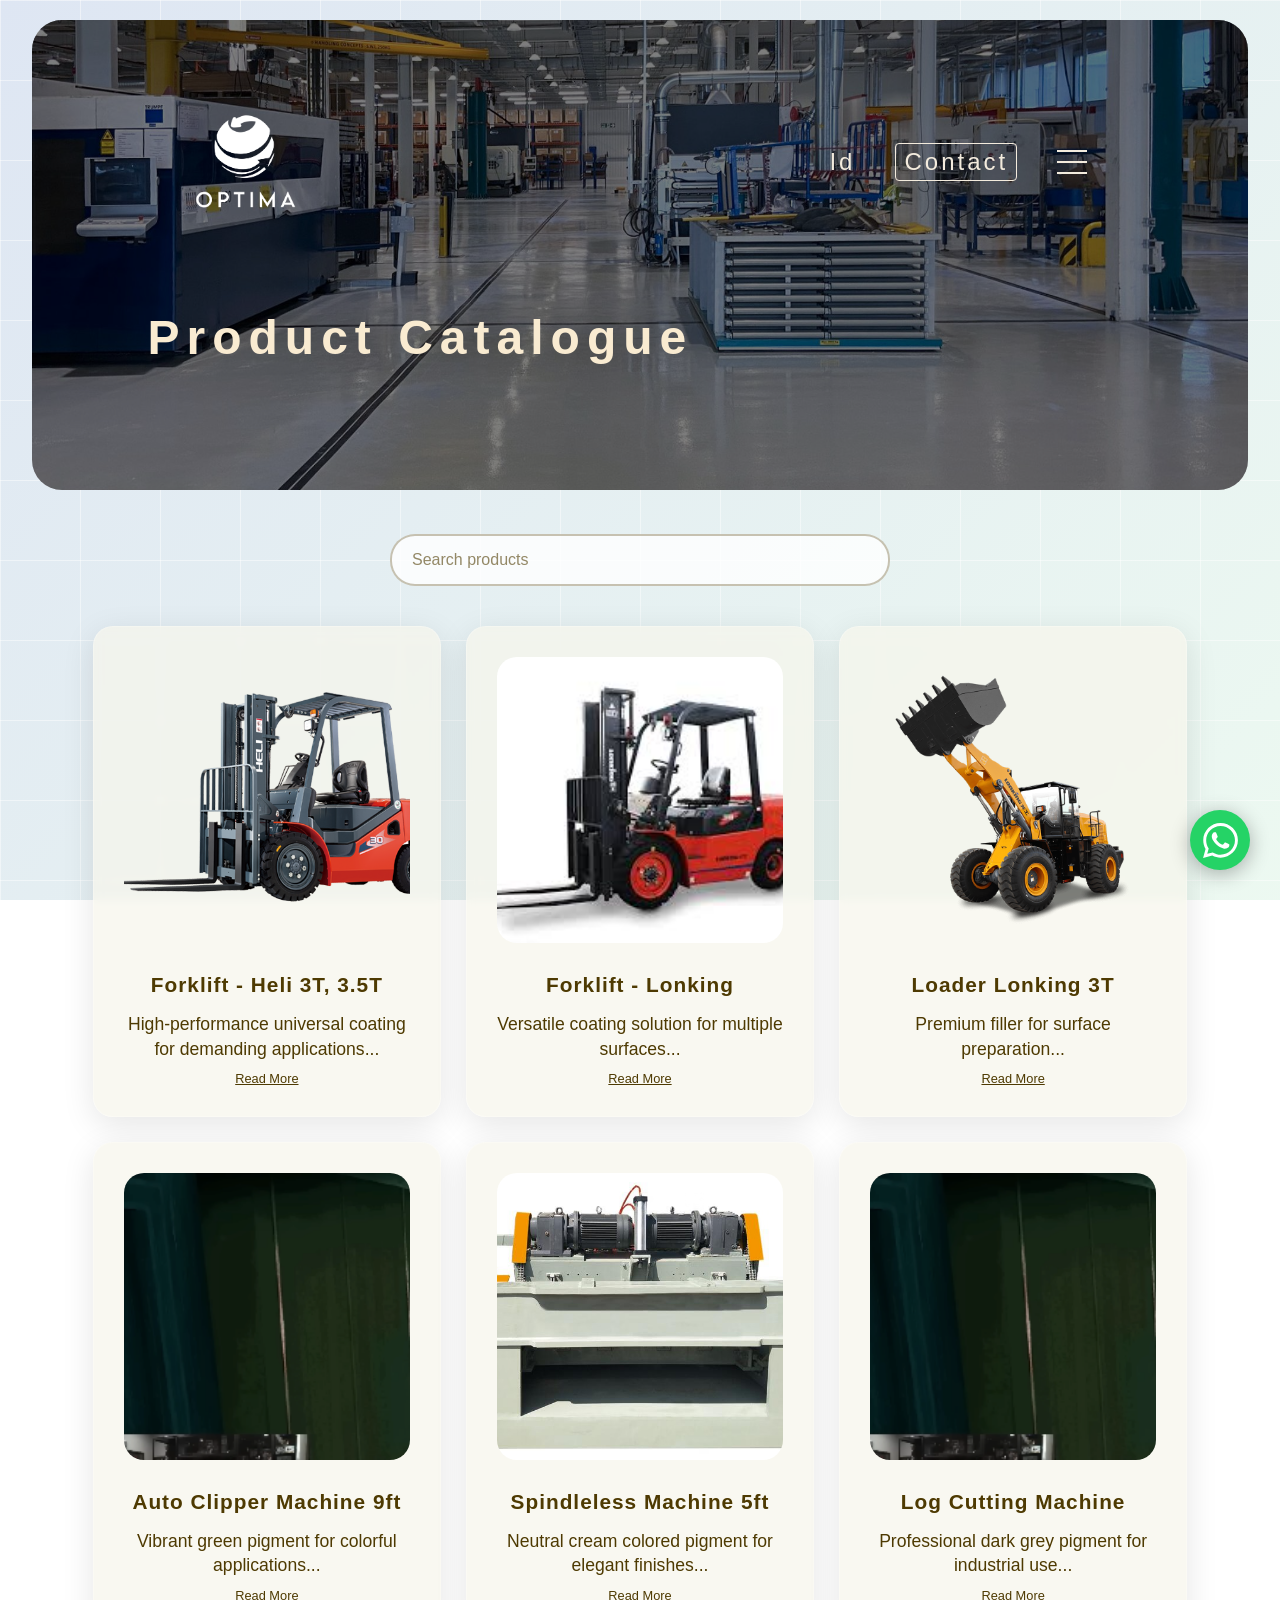
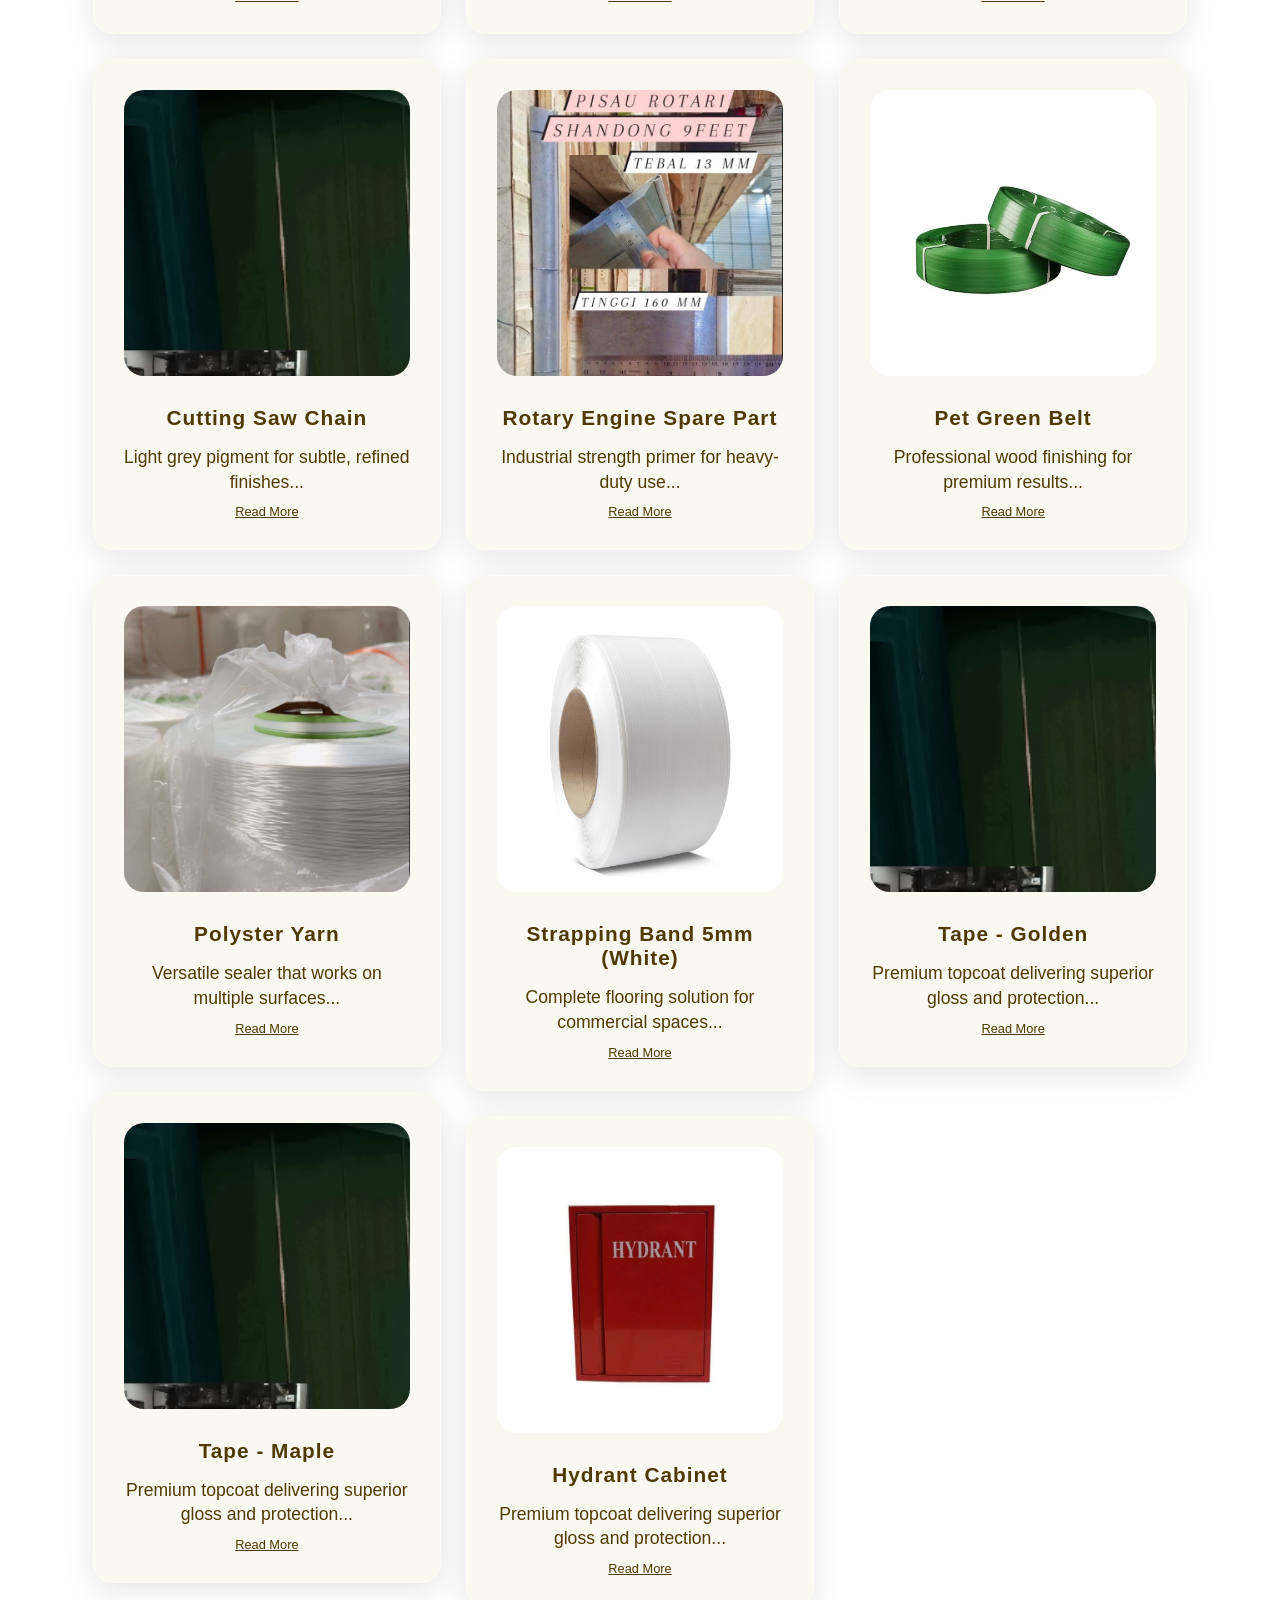
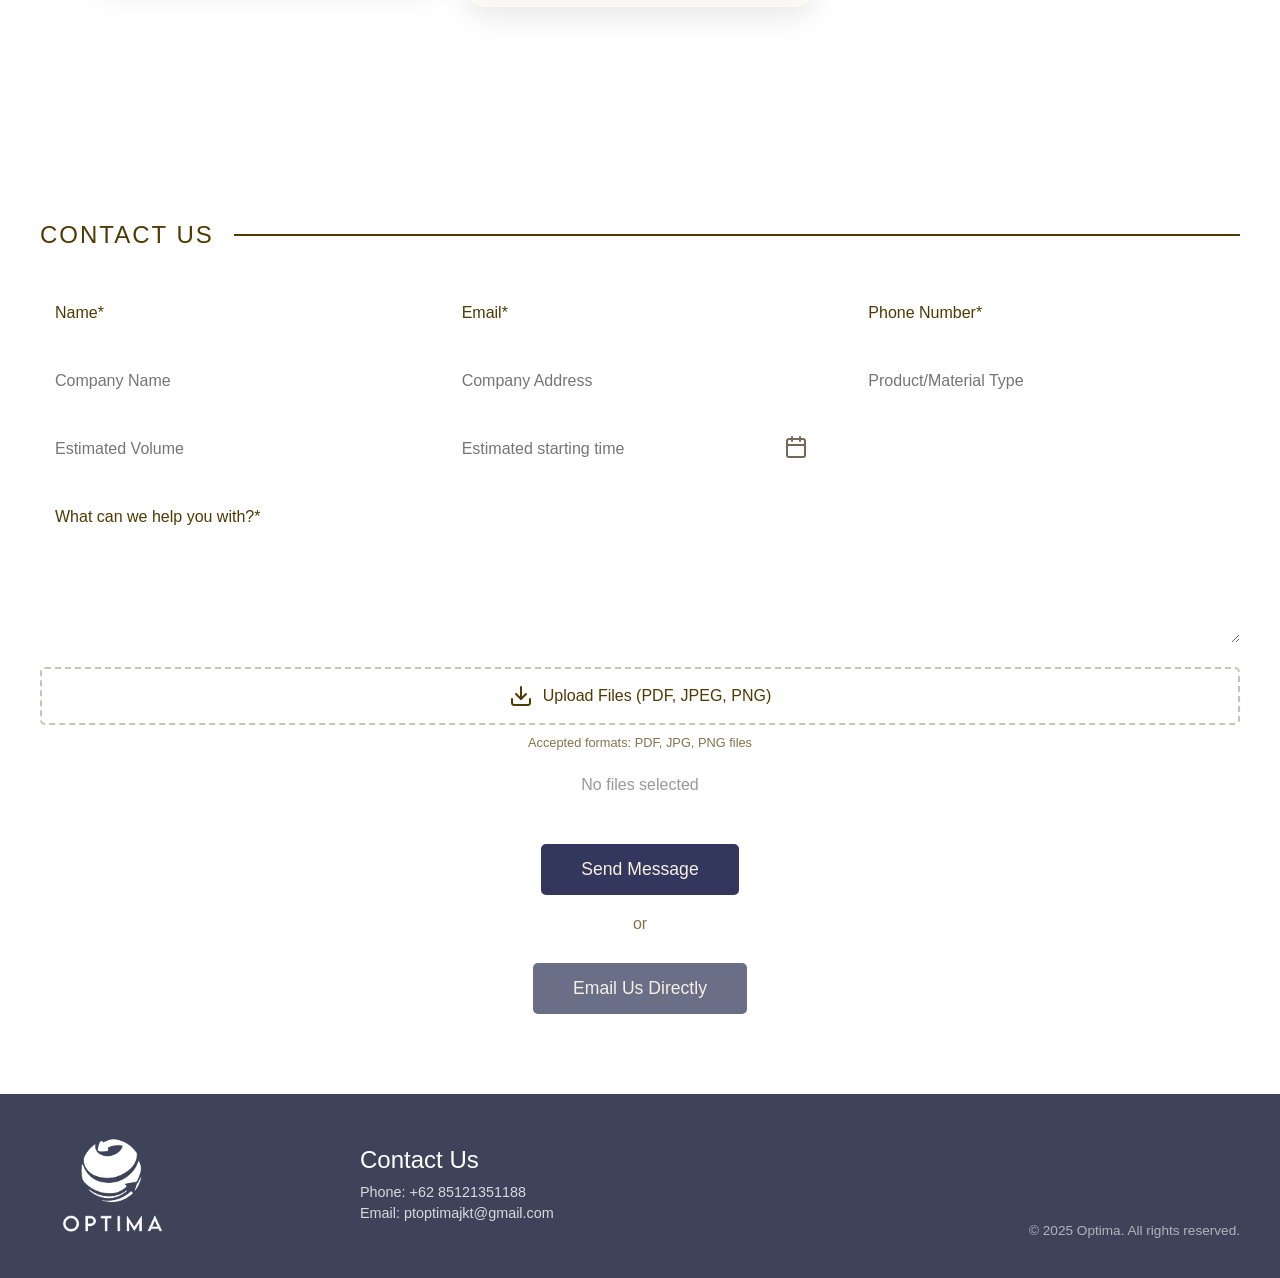
<file: products.html>
<!DOCTYPE html>
<html>
<head>
    <meta charset="UTF-8">
    <meta name="viewport" content="width=device-width, initial-scale=1.0">
    <title>Catalogue - Optima</title>
    <link rel="icon" type="image/png" href="./assets/images/optima-logo-noname.PNG">
    <link rel="stylesheet" href="./assets/css/styles.css">
    <link rel="stylesheet" href="./assets/css/calendar.css">
    <link rel="stylesheet" href="./assets/css/vebro-styles.css">
    <link rel="stylesheet" href="./assets/css/products-styles.css">
    <script src="./assets/js/menu.js"></script>
    <script src="./assets/js/form-validation.js"></script>
    <script src="./assets/js/carousel.js"></script>
    <script src="./assets/js/optimized-scroll.js"></script>
</head>
<body>
    <div class="floating-navbar">
        <div class="logo">
            <a href="/">
                <img src="./assets/images/optima-logo-nodesc.PNG" alt="Optima Logo">
            </a>
        </div>
        <nav class="nav-format">
            <a href="#" class="lang-switch">Id</a>
            <a href="#contact">Contact</a>
            <button class="menu-toggle floating-menu-toggle" aria-label="Menu">
                <span class="menu-line"></span>
                <span class="menu-line"></span>
                <span class="menu-line"></span>
            </button>
        </nav>
        <div class="floating-menu-overlay">
            <div class="menu-content">
                <div class="menu-items">
                    <a href="./#what-we-do">About Us</a>
                    <div class="menu-group">
                        <a href="./#our-imports" class="menu-group-header">Products</a>
                        <a href="products.html" target="_blank">Catalogue</a>
                    </div>
                    <a href="/#our-locations">Locations</a>
                </div>
            </div>
        </div>
    </div>
    <section class="hero vebro-hero">
        <div class="carousel-container">
            <div class="carousel-slide"></div>
            <div class="carousel-slide"></div>
            <div class="carousel-slide"></div>
        </div>
        <header>
            <div class="logo">
                <a href="./">
                    <img src="./assets/images/optima-logo-nodesc.PNG" alt="Optima Logo">
                </a>
            </div>
            <nav class="nav-format">
                <a href="#" class="lang-switch">Id</a>
                <a href="#contact">Contact</a>
                <button class="menu-toggle" aria-label="Menu">
                    <span class="menu-line"></span>
                    <span class="menu-line"></span>
                    <span class="menu-line"></span>
                </button>
            </nav>
        </header>
        <div class="menu-overlay">
            <div class="menu-content">
                <div class="menu-items">
                    <a href="./#what-we-do">About Us</a>
                    <div class="menu-group">
                        <a href="#our-imports" class="menu-group-header">Products</a>
                        <a href="vebro.html" target="_blank">Vebro</a>
                    </div>
                    <a href="./#our-locations">Locations</a>
                </div>
            </div>
        </div>
        <div class="hero-content">
            <div>
                <h1>Product Catalogue</h1>
                <!-- <p class="tagline"></p> -->
            </div>
        </div>
    </section>

    <section class="vebro-points" id="products-catalogue">
        <div class="search-container">
            <input type="text" id="product-search" placeholder="Search products">
            <div class="search-icon">
                <svg width="20" height="20" viewBox="0 0 24 24" fill="none" stroke="currentColor" stroke-width="2" stroke-linecap="round" stroke-linejoin="round">
                    <circle cx="11" cy="11" r="8"></circle>
                    <path d="21 21l-4.35-4.35"></path>
                </svg>
            </div>
        </div>
        
        <div class="products-grid">
            <!-- Column 1 -->
            <div class="products-column">
                <div class="product-card" data-category="vebro" data-name="Universal A" data-description="High-performance universal coating">
                    <div class="product-image">
                        <img src="./assets/images/forklift-heli.png" alt="Universal A">
                    </div>
                    <div class="product-content">
                        <h3>Forklift - Heli 3T, 3.5T</h3>
                        <div class="product-description">
                            <p class="description-preview">High-performance universal coating for demanding applications...</p>
                            <p class="description-full">High-performance universal coating designed for demanding industrial applications. This advanced formula provides superior adhesion, durability, and chemical resistance. Perfect for use in harsh environments where reliability is essential. Features excellent coverage and long-lasting protection.</p>
                            <button class="expand-btn">Read More</button>
                        </div>
                    </div>
                </div>
                
                <div class="product-card" data-category="pigment" data-name="Pigment - Green" data-description="Vibrant green pigment">
                    <div class="product-image">
                        <img src="./assets/images/square-temp.png" alt="Pigment Green">
                    </div>
                    <div class="product-content">
                        <h3>Auto Clipper Machine 9ft</h3>
                        <div class="product-description">
                            <p class="description-preview">Vibrant green pigment for colorful applications...</p>
                            <p class="description-full">Vibrant green pigment that delivers rich, consistent color for a wide range of coating applications. Excellent color stability and UV resistance ensure long-lasting vibrancy.</p>
                            <button class="expand-btn">Read More</button>
                        </div>
                    </div>
                </div>
                
                <div class="product-card" data-category="pigment" data-name="Pigment - Light Grey" data-description="Light grey pigment for subtle finishes">
                    <div class="product-image">
                        <img src="./assets/images/square-temp.png" alt="Pigment Light Grey">
                    </div>
                    <div class="product-content">
                        <h3>Cutting Saw Chain</h3>
                        <div class="product-description">
                            <p class="description-preview">Light grey pigment for subtle, refined finishes...</p>
                            <p class="description-full">Light grey pigment designed for subtle, refined finishes that complement modern aesthetics. Perfect balance of neutrality and sophistication for contemporary applications.</p>
                            <button class="expand-btn">Read More</button>
                        </div>
                    </div>
                </div>
                
                <div class="product-card" data-category="specialty" data-name="Multi-Surface Sealer" data-description="Versatile sealer for various surfaces">
                    <div class="product-image">
                        <img src="./assets/images/polyester-yarn.png" alt="Multi-Surface Sealer">
                    </div>
                    <div class="product-content">
                        <h3>Polyster Yarn</h3>
                        <div class="product-description">
                            <p class="description-preview">Versatile sealer that works on multiple surfaces...</p>
                            <p class="description-full">Versatile sealer designed to work effectively on multiple surface types. Provides reliable protection and preparation for subsequent coating layers.</p>
                            <button class="expand-btn">Read More</button>
                        </div>
                    </div>
                </div>
                
                <div class="product-card" data-category="vebro" data-name="Topcoat Premium" data-description="High-gloss topcoat for superior finish">
                    <div class="product-image">
                        <img src="./assets/images/square-temp.png" alt="Topcoat Premium">
                    </div>
                    <div class="product-content">
                        <h3>Tape - Maple</h3>
                        <div class="product-description">
                            <p class="description-preview">Premium topcoat delivering superior gloss and protection...</p>
                            <p class="description-full">Premium topcoat formulated to deliver superior gloss levels and comprehensive protection. The perfect finishing touch for professional coating systems.</p>
                            <button class="expand-btn">Read More</button>
                        </div>
                    </div>
                </div>
            </div>
            
            <!-- Column 2 -->
            <div class="products-column">
                <div class="product-card" data-category="vebro" data-name="Universal B" data-description="Versatile coating solution">
                    <div class="product-image">
                        <img src="./assets/images/forklift-lonking.jpeg" alt="Universal B">
                    </div>
                    <div class="product-content">
                        <h3>Forklift - Lonking</h3>
                        <div class="product-description">
                            <p class="description-preview">Versatile coating solution for multiple surfaces...</p>
                            <p class="description-full">Versatile coating solution designed for multiple surface types and applications. Offers excellent flexibility and adaptability across different substrates while maintaining consistent performance standards.</p>
                            <button class="expand-btn">Read More</button>
                        </div>
                    </div>
                </div>
                
                <div class="product-card" data-category="pigment" data-name="Pigment - Cream" data-description="Neutral cream colored pigment">
                    <div class="product-image">
                        <img src="./assets/images/spindeless-machine.avif" alt="Pigment Cream">
                    </div>
                    <div class="product-content">
                        <h3>Spindleless Machine 5ft</h3>
                        <div class="product-description">
                            <p class="description-preview">Neutral cream colored pigment for elegant finishes...</p>
                            <p class="description-full">Neutral cream colored pigment perfect for creating elegant, sophisticated finishes. Provides smooth, even coverage with excellent opacity and color consistency.</p>
                            <button class="expand-btn">Read More</button>
                        </div>
                    </div>
                </div>
                
                <div class="product-card" data-category="industrial" data-name="Heavy Duty Primer" data-description="Industrial strength primer for demanding applications">
                    <div class="product-image">
                        <img src="./assets/images/spare-part.png" alt="Heavy Duty Primer">
                    </div>
                    <div class="product-content">
                        <h3>Rotary Engine Spare Part</h3>
                        <div class="product-description">
                            <p class="description-preview">Industrial strength primer for heavy-duty use...</p>
                            <p class="description-full">Industrial strength primer engineered for the most demanding applications. Provides exceptional adhesion and corrosion protection in harsh industrial environments.</p>
                            <button class="expand-btn">Read More</button>
                        </div>
                    </div>
                </div>
                
                <div class="product-card" data-category="specialty" data-name="Floor Coating System" data-description="Complete floor coating solution">
                    <div class="product-image">
                        <img src="./assets/images/strapping-band.avif" alt="Floor Coating System">
                    </div>
                    <div class="product-content">
                        <h3>Strapping Band 5mm (White)</h3>
                        <div class="product-description">
                            <p class="description-preview">Complete flooring solution for commercial spaces...</p>
                            <p class="description-full">Complete floor coating system designed for high-traffic commercial and industrial spaces. Delivers exceptional durability and aesthetic appeal.</p>
                            <button class="expand-btn">Read More</button>
                        </div>
                    </div>
                </div>
                
                <div class="product-card" data-category="vebro" data-name="Topcoat Premium" data-description="High-gloss topcoat for superior finish">
                    <div class="product-image">
                        <img src="./assets/images/hydrant.webp" alt="Topcoat Premium">
                    </div>
                    <div class="product-content">
                        <h3>Hydrant Cabinet</h3>
                        <div class="product-description">
                            <p class="description-preview">Premium topcoat delivering superior gloss and protection...</p>
                            <p class="description-full">Premium topcoat formulated to deliver superior gloss levels and comprehensive protection. The perfect finishing touch for professional coating systems.</p>
                            <button class="expand-btn">Read More</button>
                        </div>
                    </div>
                </div>
            </div>
            
            <!-- Column 3 -->
            <div class="products-column">
                <div class="product-card" data-category="vebro" data-name="Filler C#1" data-description="Premium filler for surface preparation">
                    <div class="product-image">
                        <img src="./assets/images/loader-lonking.png" alt="Filler C#1">
                    </div>
                    <div class="product-content">
                        <h3>Loader Lonking 3T</h3>
                        <div class="product-description">
                            <p class="description-preview">Premium filler for surface preparation...</p>
                            <p class="description-full">Premium filler specifically engineered for comprehensive surface preparation. Provides excellent smoothing properties and creates optimal foundation for subsequent coating applications.</p>
                            <button class="expand-btn">Read More</button>
                        </div>
                    </div>
                </div>
                
                <div class="product-card" data-category="pigment" data-name="Pigment - Dark Grey" data-description="Professional dark grey pigment">
                    <div class="product-image">
                        <img src="./assets/images/square-temp.png" alt="Pigment Dark Grey">
                    </div>
                    <div class="product-content">
                        <h3>Log Cutting Machine</h3>
                        <div class="product-description">
                            <p class="description-preview">Professional dark grey pigment for industrial use...</p>
                            <p class="description-full">Professional dark grey pigment designed for industrial applications requiring durable, consistent coloration. Excellent hiding power and fade resistance.</p>
                            <button class="expand-btn">Read More</button>
                        </div>
                    </div>
                </div>
                
                <div class="product-card" data-category="industrial" data-name="Wood Finish Pro" data-description="Professional wood finishing solution">
                    <div class="product-image">
                        <img src="./assets/images/pet-green-belt.avif" alt="Wood Finish Pro">
                    </div>
                    <div class="product-content">
                        <h3>Pet Green Belt</h3>
                        <div class="product-description">
                            <p class="description-preview">Professional wood finishing for premium results...</p>
                            <p class="description-full">Professional wood finishing solution that enhances natural wood beauty while providing long-lasting protection against moisture and wear.</p>
                            <button class="expand-btn">Read More</button>
                        </div>
                    </div>
                </div>
                
                <div class="product-card" data-category="vebro" data-name="Topcoat Premium" data-description="High-gloss topcoat for superior finish">
                    <div class="product-image">
                        <img src="./assets/images/square-temp.png" alt="Topcoat Premium">
                    </div>
                    <div class="product-content">
                        <h3>Tape - Golden</h3>
                        <div class="product-description">
                            <p class="description-preview">Premium topcoat delivering superior gloss and protection...</p>
                            <p class="description-full">Premium topcoat formulated to deliver superior gloss levels and comprehensive protection. The perfect finishing touch for professional coating systems.</p>
                            <button class="expand-btn">Read More</button>
                        </div>
                    </div>
                </div>
            </div>
        </div>
        
        <div id="no-results" class="no-results" style="display: none;">
            <p>No products found matching your search.</p>
        </div>
    </section>

    <section id="contact">
        <h2>CONTACT US</h2>
        <div class="contact-container">
            <form action="https://formspree.io/f/xkgqnnvq" method="POST" enctype="multipart/form-data">
                <div class="form-grid">
                    <!-- Required Fields -->
                    <div class="form-group required">
                        <input type="text" id="name" name="name" required placeholder="Name*">
                    </div>
                    <div class="form-group required">
                        <input type="email" id="email" name="email" required placeholder="Email*">
                    </div>
                    <div class="form-group required">
                        <input type="tel" id="phone" name="phone" required placeholder="Phone Number*">
                    </div>

                    <!-- Optional Fields -->
                    <div class="form-group">
                        <input type="text" id="company" name="company" placeholder="Company Name">
                    </div>
                    <div class="form-group">
                        <input type="text" id="company_address" name="company_address" placeholder="Company Address">
                    </div>
                    <div class="form-group">
                        <input type="text" id="material" name="material" placeholder="Product/Material Type">
                    </div>
                    <div class="form-group">
                        <input type="text" id="volume" name="volume" placeholder="Estimated Volume">
                    </div>
                    <div class="form-group">
                        <div class="date-input-container">
                            <input type="text" id="timeline" name="timeline" placeholder="Estimated starting time" readonly>
                            <div class="calendar-icon">
                                <svg width="24" height="24" viewBox="0 0 24 24" fill="none" xmlns="http://www.w3.org/2000/svg">
                                    <path d="M19 4H5C3.89543 4 3 4.89543 3 6V20C3 21.1046 3.89543 22 5 22H19C20.1046 22 21 21.1046 21 20V6C21 4.89543 20.1046 4 19 4Z" stroke="currentColor" stroke-width="2" stroke-linecap="round" stroke-linejoin="round"/>
                                    <path d="M16 2V6" stroke="currentColor" stroke-width="2" stroke-linecap="round" stroke-linejoin="round"/>
                                    <path d="M8 2V6" stroke="currentColor" stroke-width="2" stroke-linecap="round" stroke-linejoin="round"/>
                                    <path d="M3 10H21" stroke="currentColor" stroke-width="2" stroke-linecap="round" stroke-linejoin="round"/>
                                </svg>
                            </div>
                            <div class="custom-calendar" id="calendar">
                                <div class="calendar-header">
                                    <button class="prev-month">&lt;</button>
                                    <div class="current-month">September 2025</div>
                                    <button class="next-month">&gt;</button>
                                </div>
                                <div class="calendar-grid">
                                    <div class="weekday">SU</div>
                                    <div class="weekday">MO</div>
                                    <div class="weekday">TU</div>
                                    <div class="weekday">WE</div>
                                    <div class="weekday">TH</div>
                                    <div class="weekday">FR</div>
                                    <div class="weekday">SA</div>
                                </div>
                                <div class="calendar-days"></div>
                            </div>
                        </div>
                    </div>

                    <!-- Query/Message Field -->
                    <div class="form-group full-width required">
                        <textarea id="query" name="query" required placeholder="What can we help you with?*"></textarea>
                    </div>

                    <!-- File Upload Field -->
                    <div class="form-group full-width">
                        <div class="file-upload-container">
                            <input type="file" id="fileUpload" name="upload" accept="image/png, image/jpeg, .pdf" multiple style="position: absolute; width: 0.1px; height: 0.1px; opacity: 0; overflow: hidden; z-index: -1;">
                            <label for="fileUpload" class="file-upload-label">
                                <svg width="24" height="24" viewBox="0 0 24 24" fill="none" xmlns="http://www.w3.org/2000/svg">
                                    <path d="M21 15V19C21 19.5304 20.7893 20.0391 20.4142 20.4142C20.0391 20.7893 19.5304 21 19 21H5C4.46957 21 3.96086 20.7893 3.58579 20.4142C3.21071 20.0391 3 19.5304 3 19V15" stroke="currentColor" stroke-width="2" stroke-linecap="round" stroke-linejoin="round"/>
                                    <path d="M7 10L12 15L17 10" stroke="currentColor" stroke-width="2" stroke-linecap="round" stroke-linejoin="round"/>
                                    <path d="M12 15V3" stroke="currentColor" stroke-width="2" stroke-linecap="round" stroke-linejoin="round"/>
                                </svg>
                                <span>Upload Files (PDF, JPEG, PNG)</span>
                            </label>
                            <div class="file-upload-info">
                                <small>Accepted formats: PDF, JPG, PNG files</small>
                            </div>
                            <div id="fileList" style="margin-top: 15px; min-height: 30px;">
                                <!-- Selected files will appear here -->
                            </div>
                        </div>
                    </div>
                    

                    <div class="form-group full-width">
                        <button type="submit" class="submit-button">Send Message</button>
                        <div class="email-link-container">
                            <p class="or-text">or</p>
                            <a href="mailto: sales@optimaindomandiri.com?subject=Inquiry%20from%20Website&body=Hello%20Optima,%0A%0AI%20would%20like%20to%20inquire%20about%20your%20services.%0A%0AThank%20you." class="email-us-link">
                                Email Us Directly
                            </a>
                        </div>
                    </div>
                </div>
            </form>
            
            <script>
            // Store the selected files
            let selectedFiles = [];
            
            document.getElementById('fileUpload').addEventListener('change', function(e) {
                const fileInput = this;
                
                // Add newly selected files to our array
                Array.from(fileInput.files).forEach(file => {
                    // Check if file isn't already in the array (by name and size)
                    const isDuplicate = selectedFiles.some(f => f.name === file.name && f.size === file.size);
                    if (!isDuplicate) {
                        selectedFiles.push(file);
                    }
                });
                
                // Clear the file input so user can select same file again if needed
                fileInput.value = '';
                
                // Update the UI
                updateFileList();
            });
            
            function updateFileList() {
                const fileList = document.getElementById('fileList');
                fileList.innerHTML = '';
                
                if (selectedFiles.length > 0) {
                    selectedFiles.forEach((file, index) => {
                        const fileItem = document.createElement('div');
                        fileItem.style.display = 'flex';
                        fileItem.style.justifyContent = 'space-between';
                        fileItem.style.alignItems = 'center';
                        fileItem.style.padding = '8px 12px';
                        fileItem.style.marginBottom = '8px';
                        fileItem.style.backgroundColor = '#f2f2f2';
                        fileItem.style.border = '1px solid #e0e0e0';
                        
                        // File name and size
                        const fileInfo = document.createElement('div');
                        fileInfo.textContent = file.name + ' (' + (file.size / 1024).toFixed(1) + ' KB)';
                        fileItem.appendChild(fileInfo);
                        
                        // Delete button
                        const deleteBtn = document.createElement('button');
                        deleteBtn.textContent = '×';
                        deleteBtn.style.background = 'none';
                        deleteBtn.style.border = 'none';
                        deleteBtn.style.color = '#ff3b30';
                        deleteBtn.style.fontSize = '20px';
                        deleteBtn.style.fontWeight = 'bold';
                        deleteBtn.style.cursor = 'pointer';
                        deleteBtn.style.padding = '0 8px';
                        deleteBtn.title = 'Remove file';
                        deleteBtn.type = 'button'; // Ensure it's not treated as submit
                        
                        deleteBtn.addEventListener('click', function() {
                            selectedFiles.splice(index, 1);
                            updateFileList();
                        });
                        
                        fileItem.appendChild(deleteBtn);
                        fileList.appendChild(fileItem);
                    });
                } else {
                    fileList.innerHTML = '<div style="text-align: center; color: #999; padding: 10px;">No files selected</div>';
                }
            }
            
            // Initialize the file list
            updateFileList();
            
            // Create hidden inputs for files before form submission
            document.querySelector('form').addEventListener('submit', function(e) {
                // Don't prevent default - let form submit naturally
                
                // Before submitting, we need to add the files to the form
                const formElement = this;
                
                // Remove any existing file input elements first
                document.querySelectorAll('input[name="file-upload[]"]').forEach(el => el.remove());
                
                // First, create a file list container if it doesn't exist
                let fileContainer = document.getElementById('hidden-file-inputs');
                if (!fileContainer) {
                    fileContainer = document.createElement('div');
                    fileContainer.id = 'hidden-file-inputs';
                    fileContainer.style.display = 'none';
                    formElement.appendChild(fileContainer);
                } else {
                    fileContainer.innerHTML = '';
                }
                
                // Now create hidden file input elements for each file
                if (selectedFiles.length > 0) {
                    // Create a hidden input for each file
                    for (let i = 0; i < selectedFiles.length; i++) {
                        // Create a DataTransfer to hold the file
                        const dataTransfer = new DataTransfer();
                        dataTransfer.items.add(selectedFiles[i]);
                        
                        // Create file input
                        const input = document.createElement('input');
                        input.type = 'file';
                        input.name = 'file-upload[]'; // Using array notation for multiple files
                        input.style.display = 'none';
                        input.files = dataTransfer.files;
                        
                        fileContainer.appendChild(input);
                    }
                }
            });
            </script>
        </div>
    </section>

    <footer class="site-footer">
        <div class="footer-content">
            <div class="footer-left">
                <img src="./assets/images/optima-logo-nodesc.PNG" alt="Optima Logo" class="footer-logo">
            </div>
            <div class="footer-middle">
                <h4>Contact Us</h4>
                <p>Phone: +62 85121351188</p>
                <p>Email: ptoptimajkt@gmail.com</p>
            </div>
            <div class="footer-right">
                <p class="copyright">© 2025 Optima. All rights reserved.</p>
            </div>
        </div>
    </footer>

    <script src="./assets/js/calendar.js"></script>
    <script src="./assets/js/form-submission.js"></script>
    
    <!-- Form Submission Popup -->
    <div id="popup-overlay" class="popup-overlay">
        <!-- Success Popup -->
        <div id="success-popup" class="popup-modal">
            <button class="popup-close" onclick="closePopup()" aria-label="Close">&times;</button>
            <div class="popup-icon success-icon">✓</div>
            <h3 class="popup-title">Message Sent Successfully!</h3>
            <p class="popup-message">
                Thank you for contacting us. We have received your message and will get back to you within 24 hours.
            </p>
            <button class="popup-button" onclick="closePopup()">Close</button>
        </div>
        
        <!-- Error Popup -->
        <div id="error-popup" class="popup-modal" style="display: none;">
            <button class="popup-close" onclick="closePopup()" aria-label="Close">&times;</button>
            <div class="popup-icon error-icon">!</div>
            <h3 class="popup-title">Message Failed to Send</h3>
            <p class="popup-message">
                We're sorry, but there was an error sending your message. Please try again or contact us directly via email or WhatsApp.
            </p>
            <button class="popup-button" onclick="closePopup()">Try Again</button>
        </div>
    </div>
    
    <!-- WhatsApp Floating Button -->
    <a href="https://wa.me/+6281225398580?text=Hello%20Optima!%20I%20would%20like%20to%20inquire%20about%20your%20services." class="whatsapp-float" target="_blank" rel="noopener noreferrer" aria-label="Contact us on WhatsApp">
        <img src="./assets/images/WhatsApp_Logo_green.svg" alt="WhatsApp" class="whatsapp-icon">
    </a>

    <script src="./assets/js/product-search.js"></script>
    </body>
</html>
</file>
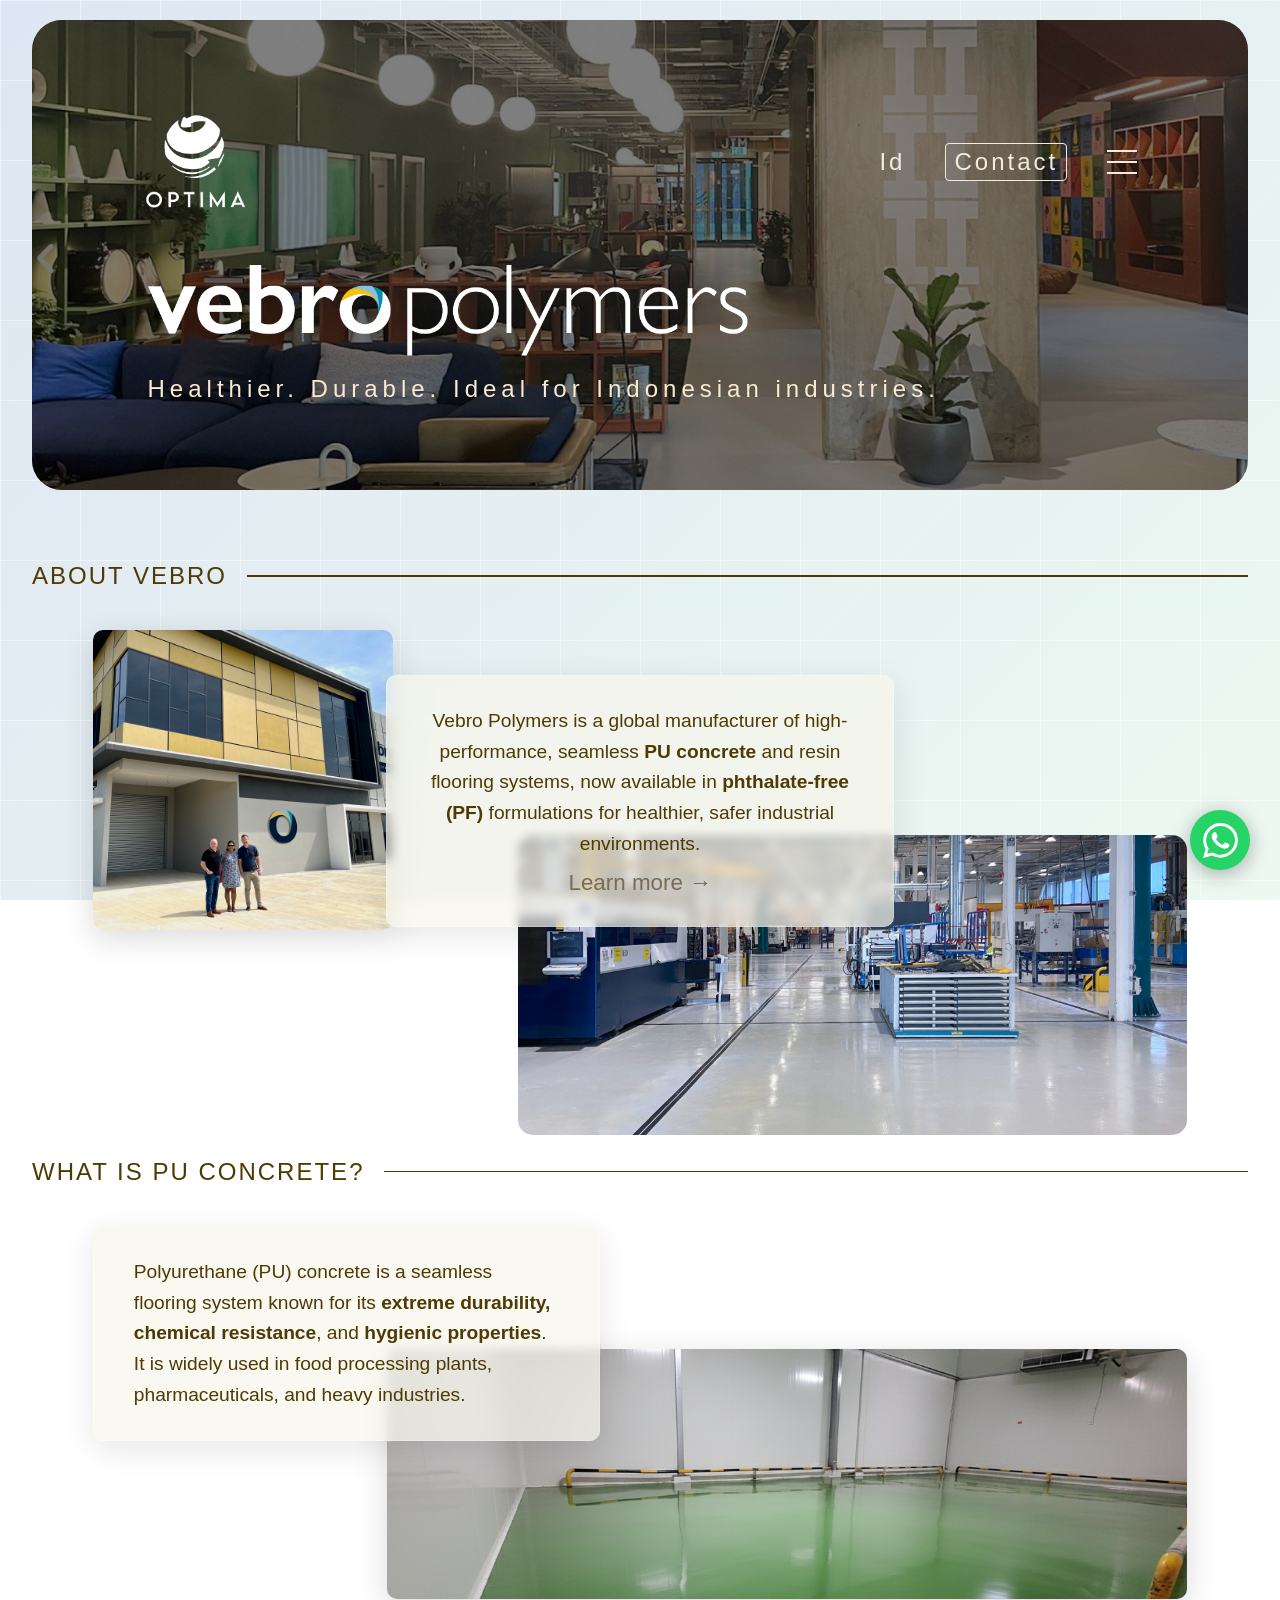
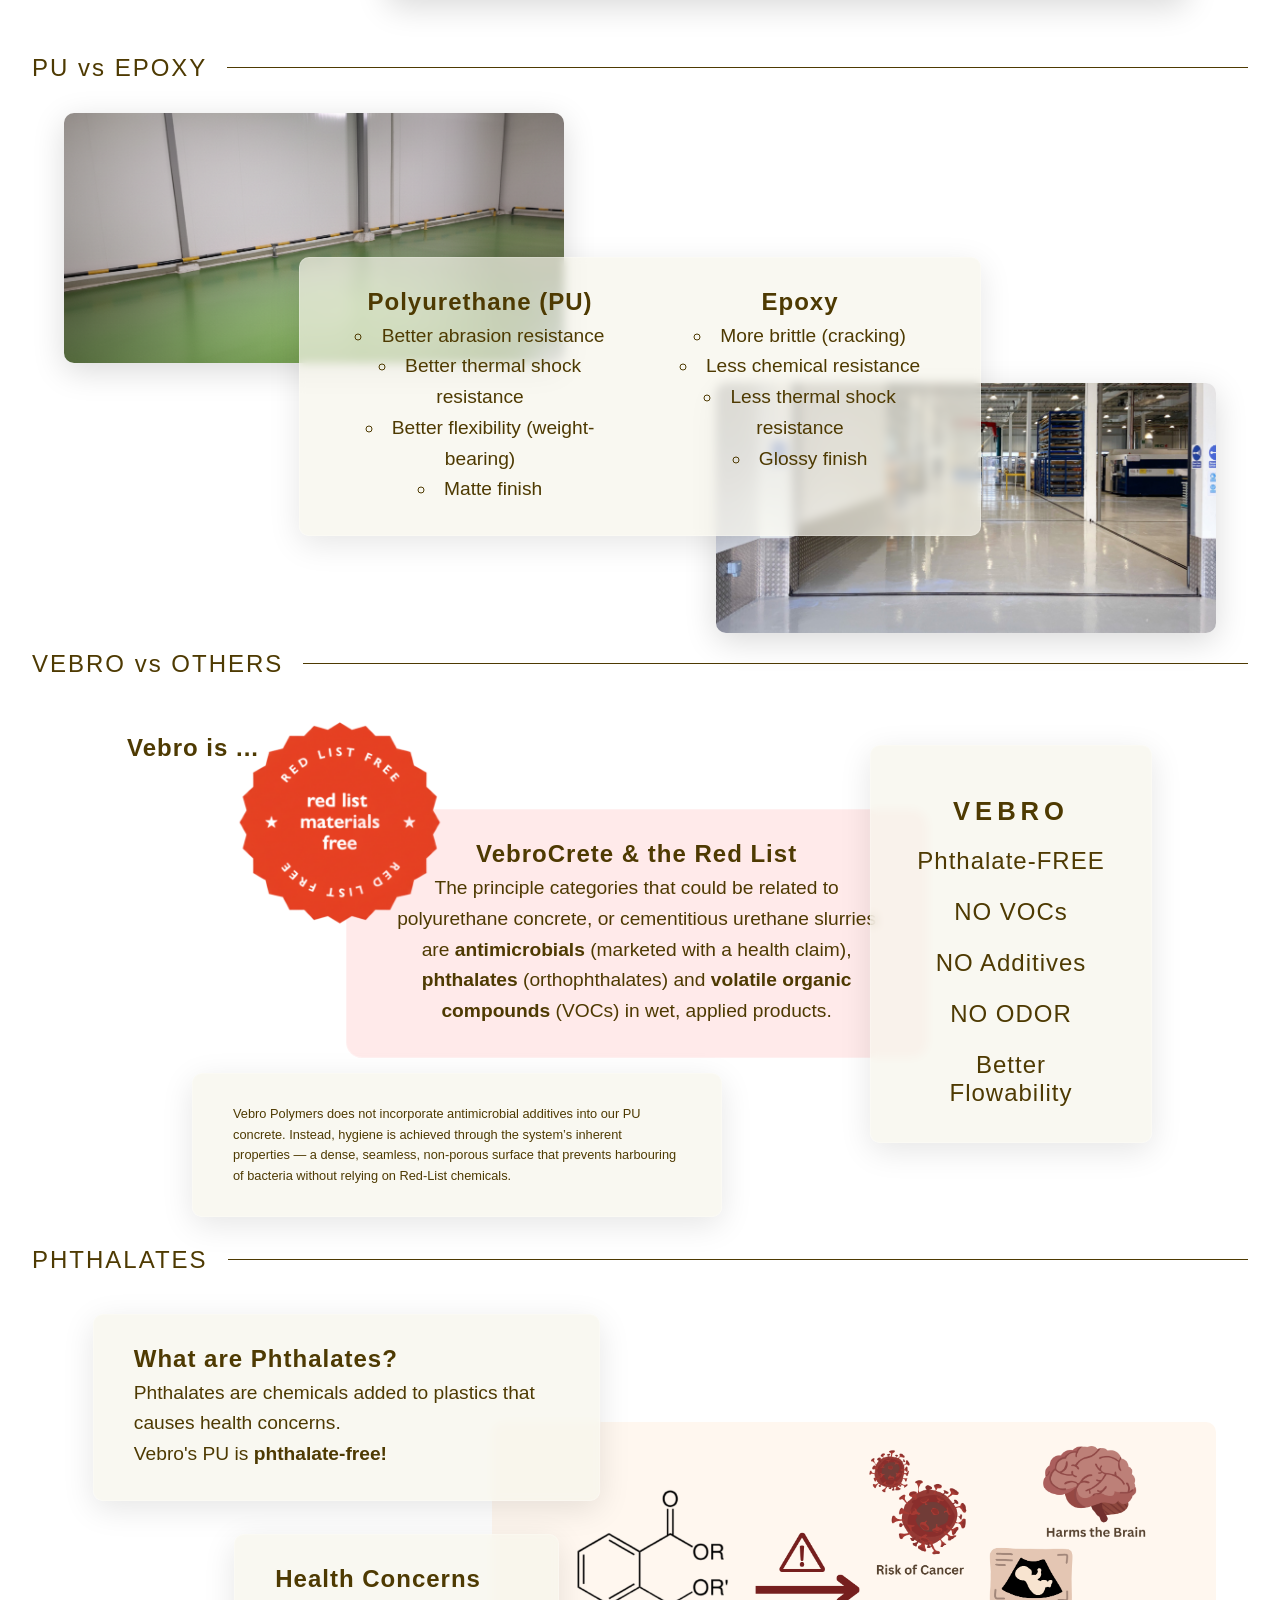
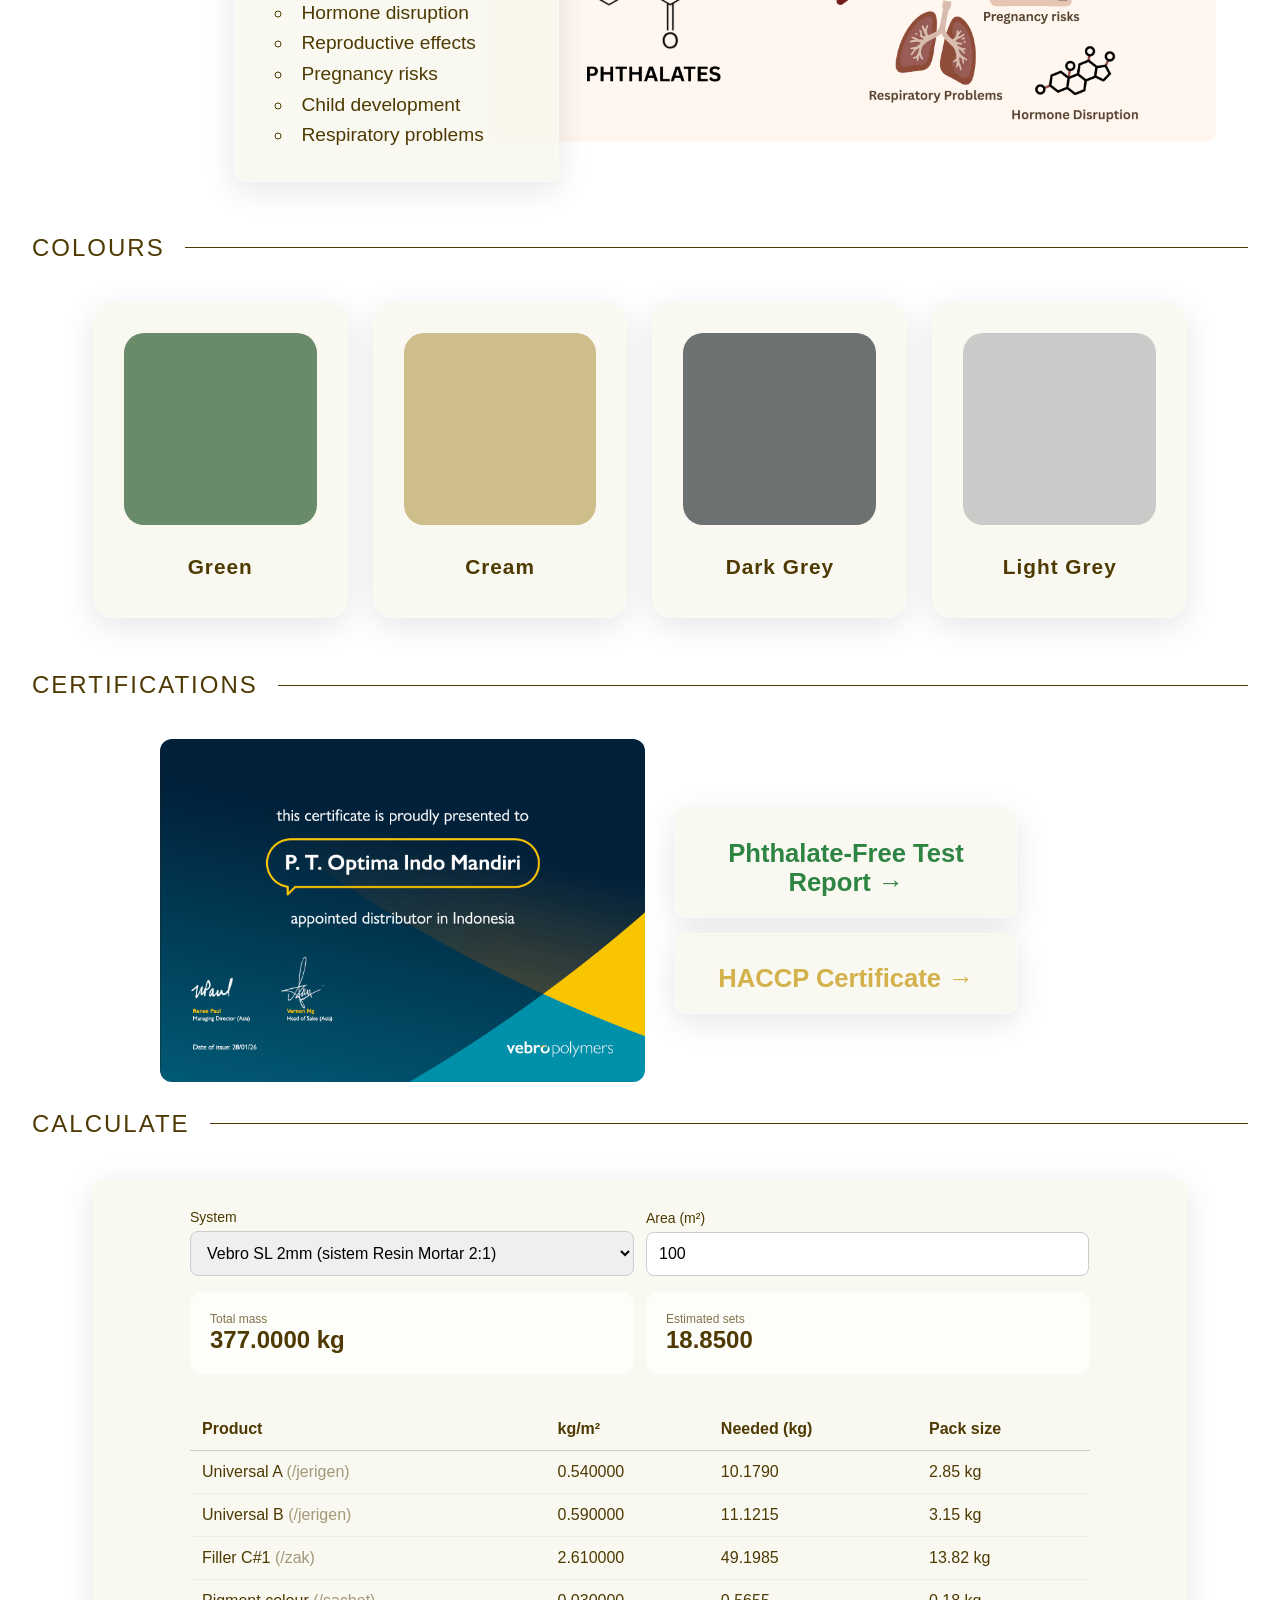
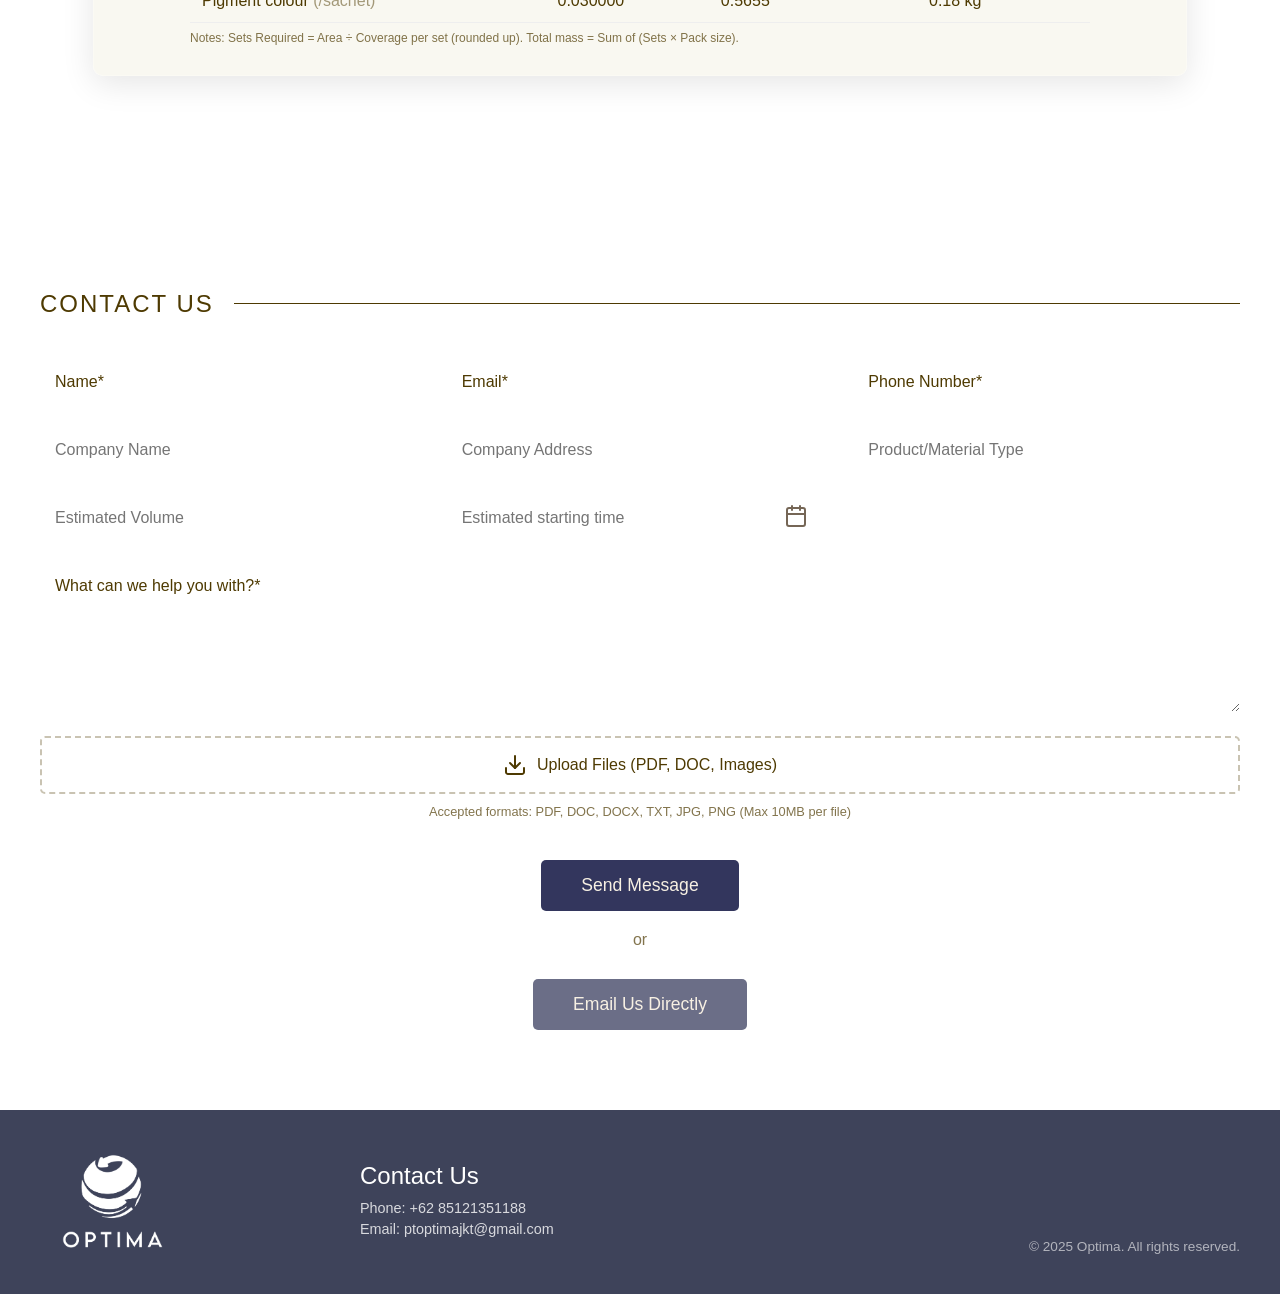
<file: vebro.html>
<!DOCTYPE html>
<html>
<head>
    <meta charset="UTF-8">
    <meta name="viewport" content="width=device-width, initial-scale=1.0">
    <title>Vebro - Optima</title>
    <link rel="icon" type="image/png" href="./assets/images/optima-logo-noname.PNG">
    <link rel="stylesheet" href="./assets/css/styles.css">
    <link rel="stylesheet" href="./assets/css/calendar.css">
    <link rel="stylesheet" href="./assets/css/vebro-styles.css">
    <script src="./assets/js/menu.js"></script>
    <script src="./assets/js/form-validation.js"></script>
    <script src="./assets/js/carousel.js"></script>
    <script src="./assets/js/optimized-scroll.js"></script>
</head>
<body>
    <div class="floating-navbar">
        <div class="logo" style="margin-left: 50px;">
            <a href="./">
                <img src="./assets/images/optima-logo-nodesc.PNG" alt="Optima Logo">
            </a>
        </div>
        <nav class="nav-format" style="margin-right: 50px;">
            <a href="#" class="lang-switch">Id</a>
            <a href="#contact">Contact</a>
            <button class="menu-toggle floating-menu-toggle" aria-label="Menu">
                <span class="menu-line"></span>
                <span class="menu-line"></span>
                <span class="menu-line"></span>
            </button>
        </nav>
        <div class="floating-menu-overlay">
            <div class="menu-content">
                <div class="menu-items">
                    <a href="./#about-vebro">About Vebro</a>
                    <div class="menu-group">
                        <a href="./#our-imports" class="menu-group-header">Products</a>
                        <a href="products.html" target="_blank">Catalogue</a>
                    </div>
                    <a href="/#our-locations">Locations</a>
                </div>
            </div>
        </div>
    </div>
    <section class="hero vebro-hero">
        <div class="carousel-container">
            <div class="carousel-slide" style="background-image: url('./assets/images/vebro-project-1.png');"></div>
            <div class="carousel-slide" style="background-image: url('./assets/images/vebro-project-2.png');"></div>
            <div class="carousel-slide" style="background-image: url('./assets/images/vebro-project-3.png');"></div>
        </div>
        <header>
            <div class="logo">
                <a href="./">
                    <img src="./assets/images/optima-logo-nodesc.PNG" alt="Optima Logo">
                </a>
            </div>
            <nav class="nav-format">
                <a href="#" class="lang-switch">Id</a>
                <a href="#contact">Contact</a>
                <button class="menu-toggle" aria-label="Menu">
                    <span class="menu-line"></span>
                    <span class="menu-line"></span>
                    <span class="menu-line"></span>
                </button>
            </nav>
        </header>
        <div class="menu-overlay">
            <div class="menu-content">
                <div class="menu-items">
                    <a href="./#what-we-do">About Us</a>
                    <div class="menu-group">
                        <a href="#our-imports" class="menu-group-header">Products</a>
                        <a href="products.html" target="_blank">Catalogue</a>
                    </div>
                    <a href="./#our-locations">Locations</a>
                </div>
            </div>
        </div>
        <div class="hero-content">
            <div>
                <img src="./assets/images/vebro-logo-white.png" alt="Vebro Polymers Logo" class="vebro-hero-logo" style="max-width: clamp(200px, 50vw, 600px); height: auto; width: 100%;">
                <p class="tagline">Healthier. Durable. Ideal for Indonesian industries.</p>
            </div>
        </div>
    </section>

    <section class="vebro-points" id="vebro-about">
        <h2>ABOUT VEBRO</h2>
        <div class="content-wrapper">
            <div class="glass-card"  id="about-vebro-desc">
                <p>Vebro Polymers is a global manufacturer of high-performance, seamless
                <strong>PU concrete</strong> and resin flooring systems, now available in
                <strong>phthalate-free (PF)</strong> formulations for healthier, safer
                industrial environments. 
                <!-- As Indonesia’s <strong>sole distributor</strong>,
                we bring Vebro’s proven performance to food & beverage, pharmaceutical,
                logistics, and heavy-duty facilities nationwide. -->
                </p>
                <div style="text-align: center; width: 100%;">
                    <a href="vebro.html" style="display: inline-block; margin-top: 10px; text-decoration: none; color: #796c55; font-size: clamp(1.2rem, 2.5vw, 1.4rem);">Learn more →</a>
                </div>
            </div>
            <img src="./assets/images/vebro-temp.jpg" alt="AboutVebro" class="section-image" id="about-vebro-image-1">
            <div class="square-image-container">
                <img src="./assets/images/vebro-heads-east-in-new-year-h1.jpg" alt="AboutVebro2" class="square-image" id="about-vebro-image-2">
            </div>
            
        </div>

    </section>

    <section class="vebro-points" id="what-is-pu-concrete">
        <h2>WHAT IS PU CONCRETE?</h2>
        <div class="content-wrapper">
            <div class="glass-card" id="pu-concrete-desc">
                <p>Polyurethane (PU) concrete is a seamless flooring system known for its <strong>extreme durability, chemical resistance</strong>, and<strong> hygienic properties</strong>. It is widely used in food processing plants, pharmaceuticals, and heavy industries.
                </p>
            </div>
            <img src="./assets/images/pacific-4.png" alt="PUConcrete" class="section-image" id="PU-concrete-image">
        </div>
    </section>

    <section class="vebro-points" id="pu-vs-epoxy">


        <img src="./assets/images/pacific-3.png" alt="PUConcrete-1" class="section-image" id="PU-Comparison">
        <h2>PU vs EPOXY</h2>
        <div class="content-wrapper">
            <div class="glass-card" id="pu-vs-epoxy-desc" style=" display: flex; gap: 40px;">
                <div style="flex: 1;">
                    <h3>Polyurethane (PU)</h3>
                    <li>Better abrasion resistance</li>
                    <li>Better thermal shock resistance</li>
                    <li>Better flexibility (weight-bearing)</li>
                    <li>Matte finish</li>
                </div>
                <div style="flex: 1;">
                     <h3>Epoxy</h3>
                    <li>More brittle (cracking)</li>
                    <li>Less chemical resistance</li>
                    <li>Less thermal shock resistance</li>
                    <li>Glossy finish</li>
                </div>
            </div>
            <div class="content-wrapper" id="pu-epoxy-separate">
                <div class="glass-card" id="pu-desc">
                    <div>
                        <h3>Polyurethane (PU)</h3>
                        <li>Better abrasion resistance</li>
                        <li>Better thermal shock resistance</li>
                        <li>Better flexibility (weight-bearing)</li>
                        <li>Matte finish</li>
                    </div>
                </div> 
            
                <div class="glass-card" id="epoxy-desc" >
                    <div>
                        <h3>Epoxy</h3>
                        <li>More brittle (cracking)</li>
                        <li>Less chemical resistance</li>
                        <li>Less thermal shock resistance</li>
                        <li>Glossy finish</li>
                    </div>
                </div> 
            </div>
            

        </div>
        <img src="./assets/images/epoxy.jpg" alt="Epoxy" class="section-image" id="Epoxy-Comparison">
        <img src="./assets/images/pu-vs-epoxy-mobile.png" alt="PU vs Epoxy Mobile Comparison" class="section-image" id="pu-vs-epoxy-mobile">

    </section>

    <section class="vebro-points" id="vebro-vs-others">
        <h2>VEBRO vs OTHERS</h2>
        <div class="content-wrapper">
            <div class="glass-card" id="vebro-is">
                <h3>Vebro is ...</h3>
            </div>
            <br>

            <img src="/assets/images/red-list-free-badge.png" alt="red-list" class="section-image" id="red-list-image">

            </div>
            <div class="glass-card" id="red-list-desc">
                <h3> VebroCrete & the Red List</h3>
                <p> The principle categories that could be related to polyurethane concrete, or cementitious urethane slurries are <strong>antimicrobials</strong> (marketed with a health claim), <strong>phthalates</strong> (orthophthalates) and <strong>volatile organic compounds</strong> (VOCs) in wet, applied products.</storng> </p>

            </div>
            <div class="glass-card" id="vebro-benefits">
                <h1> VEBRO </h1>
                
                <h3>Phthalate-FREE</h3>
                <br>
                <h3> 
                    NO VOCs
                </h3>
                <br>
                <h3>
                    NO Additives
                </h3>
                <br>
                <h3>
                    NO ODOR
                </h3>
                <br>
                <h3>
                    Better Flowability 
                </h3>
            </div>

            <div class="glass-card" id="antimicrobials-desc">
                <p>
                    Vebro Polymers does not incorporate antimicrobial additives into our PU concrete. Instead, hygiene is achieved through the system’s inherent properties — a dense, seamless, non-porous surface that prevents harbouring of bacteria without relying on Red-List chemicals.
                </p>
            </div>
            

            
        </div>
        
    </section>


    <section class="vebro-points" id="phthalate-free">
        <h2>PHTHALATES</h2>
        <div class="content-wrapper">
            <div class="glass-card" id="phthalates-desc">
                <h3>What are Phthalates?</h3>
                <p>
                    Phthalates are chemicals added to plastics that causes health concerns.
                    <br>
                    Vebro's PU is <strong>phthalate-free!</strong>
                </p>  
            </div>
        </div>
        <img src="./assets/images/PHTHALATES.png" alt="phthalates-effects" class="section-image" id="phthalates-effects-image">
        <div class="content-wrapper" id="health-concerns">
            <div class="glass-card"  >
                <h3>Health Concerns</h3>
                <li>Hormone disruption</li>
                <li>Reproductive effects</li>
                <li>Pregnancy risks</li>
                <li>Child development</li>
                <li>Respiratory problems</li>
            </div>
        </div>
        

    </section>

    


    

    <section class="vebro-points" id="products">
        <h2>COLOURS</h2>
        <div class="products-grid">
            <!-- <div class="product-card">
                <div class="product-image">
                    <img src="./assets/images/temp-1.jpg" alt="Product 1">
                </div>
                <h3>Universal A</h3>
                <p>description here</p>
            </div>
            <div class="product-card">
                <div class="product-image">
                    <img src="/assets/images/temp-forklift.jpg" alt="Product 2">
                </div>
                <h3>Universal B</h3>
                <p>description here</p>
            </div>
            <div class="product-card">
                <div class="product-image">
                    <img src="./assets/images/temp-logs.jpg" alt="Product 3">
                </div>
                <h3>Filler C#1</h3>
                <p>description here</p>
            </div> -->
            <div class="product-card">
                <div class="product-image color-swatch" style="background-color: #698b6a;">
                </div>
                <h3>Green</h3>
            </div>
            <div class="product-card">
                <div class="product-image color-swatch" style="background-color: #cebe8b;">
                </div>
                <h3>Cream</h3>
            </div>
            <div class="product-card">
                <div class="product-image color-swatch" style="background-color: #6d7172;">
                </div>
                <h3>Dark Grey</h3>
            </div>
            <div class="product-card">
                <div class="product-image color-swatch" style="background-color: #c9cbc8;">
                </div>
                <h3>Light Grey</h3>
            </div> 
            
        </div>
    </section>

    <section class="vebro-points" id="certified-distributor">
        <h2>CERTIFICATIONS</h2>
        <div style="display: flex; justify-content: center; width: 100%; padding: 0 20px;">
            <div style="display: flex; gap: 30px; align-items: center; flex-wrap: wrap; justify-content: center; max-width: 1000px; width: 100%;">
                <img src="./assets/images/certificate.png" alt="Certified Distributor Certificate" style="max-width: 100%; height: auto; width: clamp(250px, 60vw, 600px); border-radius: 12px; object-fit: contain; flex: 1; min-width: 250px;">
                <div style="flex: 1; min-width: 250px; display: flex; flex-direction: column; gap: 15px;">
                    <div class="glass-card" style="padding: 20px; text-align: center;">
                        
                        <a href="https://drive.google.com/file/d/124ceQADPI06NEd0SjP4YHukQaDlHFaTs/view?usp=sharing" target="_blank" style="display: inline-block; margin-top: 10px; text-decoration: none; color: #2e8442; font-size: clamp(1.3rem, 2.5vw, 1.6rem); font-weight: bold;">Phthalate-Free Test Report →</a>
                    </div>
                    <div class="glass-card" style="padding: 20px; text-align: center;">
                        
                        <a href="https://drive.google.com/file/u/7/d/1D-JUvfazBjyCYuSvl-c4BcETq1L0c6cA/view" target="_blank" style="display: inline-block; margin-top: 10px; text-decoration: none; color: #d3b14b; font-size: clamp(1.3rem, 2.5vw, 1.6rem); font-weight: bold;">HACCP Certificate →</a>
                    </div>
                </div>
            </div>
        </div>
    </section>

    <section class="vebro-points" id="calculator">
        <h2>CALCULATE</h2>
        <div class="glass-card" id="calculator-glass-card">
            <div id="calc-root"></div>
        </div>
    </section>

    <section id="contact">
        <h2>CONTACT US</h2>
        <div class="contact-container">
            <form action="https://formspree.io/f/xkgqnnvq" method="POST">
                <div class="form-grid">
                    <!-- Required Fields -->
                    <div class="form-group required">
                        <input type="text" id="name" name="name" required placeholder="Name*">
                    </div>
                    <div class="form-group required">
                        <input type="email" id="email" name="email" required placeholder="Email*">
                    </div>
                    <div class="form-group required">
                        <input type="tel" id="phone" name="phone" required placeholder="Phone Number*">
                    </div>

                    <!-- Optional Fields -->
                    <div class="form-group">
                        <input type="text" id="company" name="company" placeholder="Company Name">
                    </div>
                    <div class="form-group">
                        <input type="text" id="company_address" name="company_address" placeholder="Company Address">
                    </div>
                    <div class="form-group">
                        <input type="text" id="material" name="material" placeholder="Product/Material Type">
                    </div>
                    <div class="form-group">
                        <input type="text" id="volume" name="volume" placeholder="Estimated Volume">
                    </div>
                    <div class="form-group">
                        <div class="date-input-container">
                            <input type="text" id="timeline" name="timeline" placeholder="Estimated starting time" readonly>
                            <div class="calendar-icon">
                                <svg width="24" height="24" viewBox="0 0 24 24" fill="none" xmlns="http://www.w3.org/2000/svg">
                                    <path d="M19 4H5C3.89543 4 3 4.89543 3 6V20C3 21.1046 3.89543 22 5 22H19C20.1046 22 21 21.1046 21 20V6C21 4.89543 20.1046 4 19 4Z" stroke="currentColor" stroke-width="2" stroke-linecap="round" stroke-linejoin="round"/>
                                    <path d="M16 2V6" stroke="currentColor" stroke-width="2" stroke-linecap="round" stroke-linejoin="round"/>
                                    <path d="M8 2V6" stroke="currentColor" stroke-width="2" stroke-linecap="round" stroke-linejoin="round"/>
                                    <path d="M3 10H21" stroke="currentColor" stroke-width="2" stroke-linecap="round" stroke-linejoin="round"/>
                                </svg>
                            </div>
                            <div class="custom-calendar" id="calendar">
                                <div class="calendar-header">
                                    <button class="prev-month">&lt;</button>
                                    <div class="current-month">September 2025</div>
                                    <button class="next-month">&gt;</button>
                                </div>
                                <div class="calendar-grid">
                                    <div class="weekday">SU</div>
                                    <div class="weekday">MO</div>
                                    <div class="weekday">TU</div>
                                    <div class="weekday">WE</div>
                                    <div class="weekday">TH</div>
                                    <div class="weekday">FR</div>
                                    <div class="weekday">SA</div>
                                </div>
                                <div class="calendar-days"></div>
                            </div>
                        </div>
                    </div>

                    <!-- Query/Message Field -->
                    <div class="form-group full-width required">
                        <textarea id="query" name="query" required placeholder="What can we help you with?*"></textarea>
                    </div>

                    <!-- File Upload Field -->
                    <div class="form-group full-width">
                        <div class="file-upload-container">
                            <input type="file" id="attachment" name="attachment" accept=".pdf,.doc,.docx,.txt,.jpg,.jpeg,.png" multiple>
                            <label for="attachment" class="file-upload-label">
                                <svg width="24" height="24" viewBox="0 0 24 24" fill="none" xmlns="http://www.w3.org/2000/svg">
                                    <path d="M21 15V19C21 19.5304 20.7893 20.0391 20.4142 20.4142C20.0391 20.7893 19.5304 21 19 21H5C4.46957 21 3.96086 20.7893 3.58579 20.4142C3.21071 20.0391 3 19.5304 3 19V15" stroke="currentColor" stroke-width="2" stroke-linecap="round" stroke-linejoin="round"/>
                                    <path d="M7 10L12 15L17 10" stroke="currentColor" stroke-width="2" stroke-linecap="round" stroke-linejoin="round"/>
                                    <path d="M12 15V3" stroke="currentColor" stroke-width="2" stroke-linecap="round" stroke-linejoin="round"/>
                                </svg>
                                <span>Upload Files (PDF, DOC, Images)</span>
                            </label>
                            <div class="file-upload-info">
                                <small>Accepted formats: PDF, DOC, DOCX, TXT, JPG, PNG (Max 10MB per file)</small>
                            </div>
                        </div>
                    </div>

                    <div class="form-group full-width">
                        <button type="submit" class="submit-button">Send Message</button>
                        <div class="email-link-container">
                            <p class="or-text">or</p>
                            <a href="mailto:sales@optimaindomandiri.com?subject=Inquiry%20from%20Website&body=Hello%20Optima,%0A%0AI%20would%20like%20to%20inquire%20about%20your%20services.%0A%0AThank%20you." class="email-us-link">
                                Email Us Directly
                            </a>
                        </div>
                    </div>
                </div>
            </form>
        </div>
    </section>

    <footer class="site-footer">
        <div class="footer-content">
            <div class="footer-left">
                <img src="./assets/images/optima-logo-nodesc.PNG" alt="Optima Logo" class="footer-logo">
            </div>
            <div class="footer-middle">
                <h4>Contact Us</h4>
                <p>Phone: +62 85121351188</p>
                <p>Email: ptoptimajkt@gmail.com</p>
            </div>
            <div class="footer-right">
                <p class="copyright">© 2025 Optima. All rights reserved.</p>
            </div>
        </div>
    </footer>

    <script src="./assets/js/calendar.js"></script>
    <script src="./assets/js/form-submission.js"></script>
    
    <!-- Form Submission Popup -->
    <div id="popup-overlay" class="popup-overlay">
        <!-- Success Popup -->
        <div id="success-popup" class="popup-modal">
            <button class="popup-close" onclick="closePopup()" aria-label="Close">&times;</button>
            <div class="popup-icon success-icon">✓</div>
            <h3 class="popup-title">Message Sent Successfully!</h3>
            <p class="popup-message">
                Thank you for contacting us. We have received your message and will get back to you within 24 hours.
            </p>
            <button class="popup-button" onclick="closePopup()">Close</button>
        </div>
        
        <!-- Error Popup -->
        <div id="error-popup" class="popup-modal" style="display: none;">
            <button class="popup-close" onclick="closePopup()" aria-label="Close">&times;</button>
            <div class="popup-icon error-icon">!</div>
            <h3 class="popup-title">Message Failed to Send</h3>
            <p class="popup-message">
                We're sorry, but there was an error sending your message. Please try again or contact us directly via email or WhatsApp.
            </p>
            <button class="popup-button" onclick="closePopup()">Try Again</button>
        </div>
    </div>
    
    <!-- WhatsApp Floating Button -->
    <a href="https://wa.me/+6281225398580?text=Hello%20Optima!%20I%20would%20like%20to%20inquire%20about%20your%20services." class="whatsapp-float" target="_blank" rel="noopener noreferrer" aria-label="Contact us on WhatsApp">
        <img src="./assets/images/WhatsApp_Logo_green.svg" alt="WhatsApp" class="whatsapp-icon">
    </a>

    <script>
    // ==== Config (generated from your spreadsheet). Keep or update values anytime. ====
    const SYSTEMS = [
    {"name":"Vebro SL 2mm (sistem Resin Mortar 2:1)","items":[
        {"product":"Universal A","kg_per_m2":0.54,"pack_size_kg":2.85,"pack_type":"/jerigen"},
        {"product":"Universal B","kg_per_m2":0.59,"pack_size_kg":3.15,"pack_type":"/jerigen"},
        {"product":"Filler C#1","kg_per_m2":2.61,"pack_size_kg":13.82,"pack_type":"/zak"},
        {"product":"Pigment colour","kg_per_m2":0.03,"pack_size_kg":0.18,"pack_type":"/sachet"},
        {"product":"Solvent / THF","kg_per_m2":0.0,"pack_size_kg":null,"pack_type":null}
    ]},
    {"name":"Vebro MF 4mm (sistem Scratch-coat)","items":[
        {"product":"Universal A","kg_per_m2":0.81,"pack_size_kg":2.85,"pack_type":"/jerigen"},
        {"product":"Universal B","kg_per_m2":0.90,"pack_size_kg":3.15,"pack_type":"/jerigen"},
        {"product":"Filler C#1","kg_per_m2":3.94,"pack_size_kg":13.82,"pack_type":"/zak"},
        {"product":"Pigment colour","kg_per_m2":0.05,"pack_size_kg":0.18,"pack_type":"/sachet"},
        {"product":"Thixotropic Agent","kg_per_m2":0.0,"pack_size_kg":null,"pack_type":null}
    ]},
    // …you can paste the rest of the systems here if you want full coverage
    ];

    // ==== Helpers ====
    const formatIDR = n => n == null || isNaN(n) ? "-" :
    new Intl.NumberFormat("id-ID",{style:"currency",currency:"IDR",maximumFractionDigits:0}).format(n);

    const ceilDiv = (a,b) => (!a || !b || a===0 || b===0) ? null : Math.ceil(a/b);
    
    // Helper to create tooltip with calculation explanation
    const createCalculationTooltip = (area, totalCoveragePerSet, packs) => {
      if (!area || !totalCoveragePerSet || !packs) return "";
      return `title="Area (${area} m²) ÷ Coverage per set (${totalCoveragePerSet.toFixed(1)} m²) = ${(area/totalCoveragePerSet).toFixed(2)} → ${packs} sets"`;
    };

    // Hide "utility" items whose consumption is zero (e.g., Solvent/Thixotropic lines in some systems)
    const shouldShowItem = it => Number(it.kg_per_m2 || 0) > 0;

    // ==== Calculator logic/render ====
    function renderCalculator(root) {
    root.innerHTML = `
        <div style="display:grid; gap:12px; grid-template-columns: repeat(2, minmax(0,1fr)); align-items:end;">
        <div>
            <label style="display:block; font-size:14px; margin-bottom:6px;">System</label>
            <select id="sys" style="width:100%; padding:8px; border:1px solid #ccc; border-radius:8px;"></select>
        </div>
        <div>
            <label style="display:block; font-size:14px; margin-bottom:6px;">Area (m²)</label>
            <input id="area" type="number" min="0" step="1" value="100"
                style="width:94%; padding:8px; border:1px solid #ccc; border-radius:8px;" />
        </div>
        </div>

        <div id="totals" style="display:grid; gap:12px; grid-template-columns: repeat(2, minmax(0,1fr)); margin-top:16px;">
        <div style="padding:12px; background:rgba(255,255,255,0.6); border-radius:12px;">
            <div style="font-size:12px; opacity:.7;">Total mass</div>
            <div id="t-kg" style="font-size:20px; font-weight:600;">0 kg</div>
        </div>
        <div style="padding:12px; background:rgba(255,255,255,0.6); border-radius:12px;">
            <div style="font-size:12px; opacity:.7;">Estimated sets</div>
            <div id="t-sets" style="font-size:20px; font-weight:600;">0</div>
        </div>
        </div>

        <div style="overflow-x:auto; margin-top:14px;">
        <table id="rows" style="width:100%; border-collapse:collapse; font-size:14px;">
            <thead>
            <tr style="text-align:left; border-bottom:1px solid #ccc;">
                <th style="padding:8px 10px;">Product</th>
                <th style="padding:8px 10px;">kg/m²</th>
                <th style="padding:8px 10px;">Needed (kg)</th>
                <th style="padding:8px 10px;">Pack size</th>
            </tr>
            </thead>
            <tbody></tbody>
        </table>
        <div style="font-size:12px; opacity:.7; margin-top:8px;">
            Notes: Sets Required = Area ÷ Coverage per set (rounded up). Total mass = Sum of (Sets × Pack size).
        </div>
        </div>
    `;

    // Populate systems
    const sysSel = root.querySelector("#sys");
    SYSTEMS.forEach((s, i) => {
        const opt = document.createElement("option");
        opt.value = i; opt.textContent = s.name;
        sysSel.appendChild(opt);
    });

    const areaEl = root.querySelector("#area");
    const tbody = root.querySelector("#rows tbody");
    const tKg = root.querySelector("#t-kg");
    const tSets = root.querySelector("#t-sets");

    function recalc() {
        const sys = SYSTEMS[Number(sysSel.value)];
        const area = Number(areaEl.value || 0);

        // Step 1: Sum all kg_per_m2
        const totalKgPerM2 = sys.items
            .filter(shouldShowItem)
            .reduce((sum, item) => sum + (item.kg_per_m2 || 0), 0);
        
        // Step 2: Sum all pack_size_kg
        const totalPackSizeKg = sys.items
            .filter(shouldShowItem)
            .reduce((sum, item) => sum + (item.pack_size_kg || 0), 0);
        
        // Step 3: Calculate volume per set
        const volPerSet = totalPackSizeKg / totalKgPerM2;
        
        // Step 4: Calculate total packs needed (not rounding up to show precise numbers)
        const totalPacksNeeded = volPerSet > 0 ? area / volPerSet : 0;
        
        // Step 5: Calculate total mass
        const totalMass = totalPacksNeeded * 20;

        tbody.innerHTML = "";
        
        sys.items
        .filter(shouldShowItem) // hide rows with 0 kg/m²
        .forEach(it => {
            // Step 6: Calculate individual product needed
            const kgNeeded = totalPacksNeeded && it.kg_per_m2 ? totalPacksNeeded * it.kg_per_m2 : 0;
            
            const tr = document.createElement("tr");
            tr.style.borderBottom = "1px solid #eee";
            tr.innerHTML = `
            <td style="padding:8px 10px;">${it.product} ${it.pack_type ? `<span style="opacity:.5;">(${it.pack_type})</span>` : ""}</td>
            <td style="padding:8px 10px;">${(it.kg_per_m2 ?? 0).toFixed(6)}</td>
            <td style="padding:8px 10px;">${kgNeeded ? kgNeeded.toFixed(4) : "-"}</td>
            <td style="padding:8px 10px;">${it.pack_size_kg ? (it.pack_size_kg + " kg") : "-"}</td>
            `;
            tbody.appendChild(tr);
        });

        tKg.textContent = `${totalMass.toFixed(4)} kg`;
        tSets.textContent = `${totalPacksNeeded.toFixed(4)}`;
        
        // Update the tooltip for calculation explanation
        if (area && volPerSet && totalPacksNeeded) {
            const calculationExplanation = `Area (${area} m²) ÷ Volume per set (${volPerSet.toFixed(4)} m²) = ${totalPacksNeeded.toFixed(4)} sets`;
            tSets.title = calculationExplanation;
        }
    }

    sysSel.addEventListener("change", recalc);
    areaEl.addEventListener("input", recalc);

    recalc();
    }

    // Boot
    document.addEventListener("DOMContentLoaded", () => {
    const mount = document.getElementById("calc-root");
    if (mount) renderCalculator(mount);
    });
    </script>

</body>
</html>
</file>
<file: assets/css/styles.css>
@keyframes gradientAnimation {
  0% {
      background-position: 0% 50%;
  }
  50% {
      background-position: 100% 50%;
  }
  100% {
      background-position: 0% 50%;
  }
}

html {
    scroll-behavior: smooth;
}

body {
      margin: 0;
      font-family: Arial, sans-serif;
      color: #4E3A02;
      position: relative;
      overflow-x: hidden;
    }

    /* Animated gradient background */
    body::before {
      content: '';
      position: fixed;
      top: 0;
      left: 0;
      width: 100%;
      height: 100%;
      /* background: linear-gradient(-45deg, #e1d7bc, #ece4c8, #f6eeda, #f3e0de); */
      background: linear-gradient(-45deg, #f9eac3, #ece4c8, #f1fff0, #dee6f3);
      background-size: 400% 400%;
      animation: gradientAnimation 15s ease infinite; 
      z-index: -2;
    }


    /* Static gradient background for improved performance */
    /* body::before {
      content: '';
      position: fixed;
      top: 0;
      left: 0;
      width: 100%;
      height: 100%;
      background: linear-gradient(-45deg, #d3f3f6, #fdffea, #f7e9cc, #c9dade);
      background-size: 200% 200%;
      background-position: center;
      z-index: -2;
    } */



    /* Grid pattern overlay */
    body::after {
      content: '';
      position: fixed;
      top: 0;
      left: 0;
      width: 100%;
      height: 100%;
      background-image: 
        linear-gradient(rgba(255, 255, 255, 0.462) 1.5px, transparent 1px),
        linear-gradient(90deg, rgba(255, 255, 255, 0.462) 1.5px, transparent 1px);
      background-size: 80px 80px;
      z-index: -2;
      pointer-events: none;
    }

    /* WhatsApp Floating Button */
    .whatsapp-float {
      position: fixed;
      width: 60px;
      height: 60px;
      bottom: 30px;
      right: 30px;
      background-color: #25d366;
      color: white;
      border-radius: 50%;
      text-align: center;
      font-size: 30px;
      box-shadow: 0 4px 20px 0 rgba(0, 0, 0, 0.3);
      z-index: 1000;
      transition: all 0.3s ease;
      display: flex;
      align-items: center;
      justify-content: center;
      text-decoration: none;
      cursor: pointer;
    }

    .whatsapp-float:hover {
      background-color: #20ba5a;
      transform: scale(1.1);
      box-shadow: 0 6px 25px 0 rgba(0, 0, 0, 0.4);
    }

    .whatsapp-float:active {
      transform: scale(0.95);
    }

    /* WhatsApp Icon */
    .whatsapp-icon {
      width: 35px;
      height: 35px;
      filter: brightness(0) invert(1); /* Make the green SVG white */
    }

    /* Responsive adjustments */
    @media (max-width: 768px) {
      .whatsapp-float {
        width: 55px;
        height: 55px;
        bottom: 20px;
        right: 20px;
      }
      
      .whatsapp-icon {
        width: 30px;
        height: 30px;
      }
    }

    @media (max-width: 480px) {
      .whatsapp-float {
        width: 50px;
        height: 50px;
        bottom: 15px;
        right: 15px;
      }
      
      .whatsapp-icon {
        width: 26px;
        height: 26px;
      }
    }

    .floating-navbar {
        position: fixed;
        top: 0;
        left: 0;
        right: 0;
        display: flex;
        justify-content: space-between;
        align-items: center;
        padding: 15px 0;
        width: 95%;
        max-width:  auto;
        margin: 0 auto;
        z-index: 1001;
        transform: translateY(-100%);
        transition: transform 0.3s ease;
    }
    
    @media (max-width: 768px) {
        .floating-navbar {
            width: 100%;
            max-width: 100%;
            padding: 15px 0;
        }
    }
    
    .floating-navbar::before {
        content: '';
        position: fixed;
        top: 0;
        left: 0;
        right: 0;
        height: 100px;
        background-color: rgba(30, 34, 50);
        z-index: 1000;
        border-radius: 0 0 20px 20px;
        transform: translateY(-10px);
        transition: height 0.3s ease; /* Add transition for smooth height change */
    }

    /* Add style for extended navbar background when menu is active */
    .floating-navbar.menu-active::before {
        height: 70vh; /* Full height of viewport */
        border-radius: 10px; /* Remove border radius when extended */
        z-index: 900;
    }

    .floating-navbar.visible {
        transform: translateY(0);
    }

    .floating-navbar .logo {
        margin-left: 5%;
    }

    .floating-navbar .logo img {
        height: 60px;
        filter: brightness(0) invert(1);
        transition: transform 0.3s ease;
        position: relative;
        z-index: 1002;
    }

    .floating-navbar nav {
        display: flex;
        gap: 40px;
        align-items: center;
        margin-right: 5%;
        font-size: clamp(1rem, 2.5vw, 1.5rem);
        letter-spacing: 3px;
        z-index: 1002;
        position: relative;
    }

    .floating-navbar a {
        text-decoration: none;
        color: #f3ebdd;
        font-weight: 500;
        transition: opacity 0.3s ease;
        position: relative;
        z-index: 1002;
    }

    .floating-navbar a:hover {
        opacity: 0.8;
    }

    .floating-navbar a[href="#contact"],
    .floating-navbar a[href="/#contact"] {
        padding: 4px 8px;
        border: 1px solid #f3ebdd;
        border-radius: 4px;
    }

    /* Floating Menu Overlay Styles */
    .floating-menu-overlay {
        position: absolute;
        top: 0;
        left: 0;
        right: 0;
        height: 100%;
        background: rgba(31, 35, 53, 0.95);
        backdrop-filter: blur(6px);
        -webkit-backdrop-filter: blur(6px);
        opacity: 0;
        visibility: hidden;
        transition: opacity 0.3s ease, visibility 0.3s ease;
        z-index: 990;
    }

    .floating-menu-overlay.active {
        opacity: 1;
        visibility: visible;
        
    }

    .floating-menu-overlay .menu-content {
        max-width: 1200px;
        margin: 0 auto;
        padding: 120px 40px 40px;
        height: 100%;
        

    }

    .floating-menu-overlay .menu-items {
        display: flex;
        flex-direction: column;
        gap: 30px;
        align-items: flex-end;
        margin-top: 30px;
        margin-right: 5%;
        text-align: right;
    }

    .floating-menu-overlay .menu-items a {
        color: #f3ebdd;
        text-decoration: none;
        font-size: 2rem;
        font-family: 'Lucida Sans Unicode', sans-serif;
        transition: opacity 0.3s;
    }

    .floating-menu-overlay .menu-group {
        display: flex;
        flex-direction: column;
        gap: 10px;
    }

    .floating-menu-overlay .menu-group .menu-group-header {
        color: #f3ebdd;
        font-size: 2rem;
        font-family: 'Lucida Sans Unicode', sans-serif;
        margin-bottom: 10px;
        text-decoration: none;
        cursor: pointer;
    }

    .floating-menu-overlay .menu-group a:not(.menu-group-header) {
        font-size: 1.5rem;
        margin-left: 20px;
        opacity: 0.8;
    }

    .floating-menu-overlay .menu-items a:hover,
    .floating-menu-overlay .menu-group a:hover {
        opacity: 0.8;
    }
    header {
      position: absolute;
      top: 0;
      left: 0;
      right: 0;
      display: flex;
      justify-content: space-between;
      align-items: center;
      padding: 30px 0;
      z-index: 1002;
      width: 90%;
      margin: 0 auto;
      max-width: auto;
    }
    .logo img {
      height: clamp(90px, 10vw, 100px);
      filter: brightness(0) invert(1);
      transition: transform 0.3s ease;
      position: relative;
      z-index: 1002;
      padding: 0 50px;
    }
    .logo img:hover {
      transform: scale(1.05);
    }
    nav {
      display: flex;
      gap: 40px;
      align-items: center;
      padding: 0 50px;
    }
    
    header a {
      text-decoration: none;
      color: #f3ebdd;
      font-weight: 500;
      transition: opacity 0.3s ease;
      position: relative;
      z-index: 1002;
    }
    
    header a:hover {
      opacity: 0.8;
    }

    header a[href="#contact"] {
      padding: 4px 8px;
      border: 1px solid #f3ebdd;
      border-radius: 4px;
    }

    /* Hamburger Menu Styles */
    .menu-toggle {
      background: none;
      border: none;
      padding: 0;
      width: 30px;
      height: 24px;
      position: relative;
      cursor: pointer;
      display: flex;
      flex-direction: column;
      justify-content: space-between;
      z-index: 1002;
    }

    .menu-line {
      width: 100%;
      height: 2px;
      background-color: #f3ebdd;
      transition: opacity 0.3s;
    }

    /* Menu Overlay Styles */
    .menu-overlay {
      position: absolute;
      top: 0;
      left: 0;
      right: 0;
      bottom: 0;
      background: rgba(31, 35, 53, 0.3);
      backdrop-filter: blur(6px);
      -webkit-backdrop-filter: blur(6px);
      opacity: 0;
      visibility: hidden;
      transition: opacity 0.3s ease, visibility 0.3s ease;
      z-index: 990;
      border-radius: 30px; /* Match hero border-radius */
    }

    .menu-overlay.active {
      opacity: 1;
      visibility: visible;
    }

    /* Ensure header stays above overlay */
    header {
      position: relative;
      z-index: 1002;
    }

    .menu-content {
      max-width: 1200px;
      margin: 0 auto;
      padding: 120px 40px 40px;
      height: 100%;
    }

    .menu-items {
      display: flex;
      flex-direction: column;
      gap: 30px;
      /* text-align: right; */
      align-items: flex-end;
      margin-top: 100px;
      margin-right: 5%;
      text-align: right;
    }

    .menu-items a {
      color: #f3ebdd;
      text-decoration: none;
      font-size: clamp(1.2rem, 4vw, 2rem);
      font-family: 'Lucida Sans Unicode', sans-serif;
      transition: opacity 0.3s;
    }

    .menu-group {
      display: flex;
      flex-direction: column;
      gap: 10px;
    }

    .menu-group .menu-group-header {
      color: #f3ebdd;
      font-size: 2rem;
      font-family: 'Lucida Sans Unicode', sans-serif;
      margin-bottom: 10px;
      text-decoration: none;
      cursor: pointer;
    }

    .menu-group a:not(.menu-group-header) {
      font-size: 1.5rem;
      margin-left: 20px;
      opacity: 0.8;
    }

    .menu-items a:hover,
    .menu-group a:hover {
      opacity: 0.8;
    }
    .hero {
      position: relative;
      height: 80vh;
      background: url(../images/Hero-temp.jpg) center/cover no-repeat;
      color: white;
      display: flex;
      flex-direction: column;
      justify-content: flex-start;
      padding: 60px 0;
      border-radius: 30px;
      overflow: hidden;
      max-width: 95%;
      margin: 20px auto;
      transition: transform 0.3s ease-in-out, opacity 0.3s ease-in-out;
      isolation: isolate; /* Creates a new stacking context */
    }

    .hero::before {
      content: '';
      position: absolute;
      top: 0;
      left: 0;
      right: 0;
      bottom: 0;
      background: linear-gradient(180deg, 
          rgba(31, 35, 53, 0.85) 0%,
          rgba(31, 35, 53, 0.75) 30%,
          rgba(31, 35, 53, 0.6) 60%,
          rgba(31, 35, 53, 0.3) 100%);
      z-index: 0;
    }

    .hero header {
      position: relative;
      z-index: 1002;
    }

    
    
    @media (max-width: 768px) {
      .hero {
        height: 100vh;
        padding: 0;
        margin: 0;
        border-radius: 0;
        max-width: none;
      }
      
      header {
        padding: 20px 5%;
        width: 90%;
      }

      nav {
        gap: 10px;
        padding: 0 5px;
      }

      .logo img {
        height: 80px;
        padding: 0 10px;
      }

      .hero-content > div:first-child {
        margin-left: 5%;
        margin-top: 40%;
      }

      .hero .description {
        position: relative;
        bottom: auto;
        right: auto;
        margin: 20px 5%;
        width: 90%;
        text-align: left;
      }
    }
    
    /* Hide description when screen is minimized further */
    @media (max-width: 768px) {
      .hero .description {
        display: none;
      }       
    }

    

    .nav-format {
      font-size: clamp(1rem, 2.5vw, 1.5rem);
      letter-spacing: 3px;
      
    }
    
    .hero::after {
      content: "";
      position: absolute;
      inset: 0;
      background: rgba(0,0,0,0.4);
      z-index: 0;
    }
    
    .hero-content {
      position: relative;
      z-index: 1;
      max-width: auto;
      width: 90%;
      height: 100%;
      margin: auto;
      display: flex;
      flex-direction: column;
      justify-content: center;
      color: #f3ebdd;
      /* flex: 1;
      display: flex; */
    }
    
    .hero-content > div:first-child {
      align-self: flex-start;
      margin-left: 5%;
    }
    
    .hero .description {
      position: absolute;
      bottom: 60px;
      right: 0;
      margin-right: 5%;
      max-width: 400px;
      text-align: right;
      /* margin: 0; */
      /* padding: 20px; */
    }
    
    .hero h1 {
      font-size: clamp(4rem, 6vw, 5rem);
      margin: 0;
      font-family: 'Lucida Sans Unicode', serif;
      font-weight: 300;
      letter-spacing: 5px;
      color: #f3ebdd;
    }
    .hero p.tagline {
      font-size: clamp(1.5rem, 3vw, 2rem);
      font-family: 'Lucida Sans Unicode', serif;
      margin: 1px 0 0 0;
      letter-spacing: 5px;
      color: #f3ebdd;
    }
    .hero p.description {
      max-width: clamp(300px, 30vw, 400px);
      font-size: clamp(0.8rem, 2.5vw, 1.4rem);
      line-height: 1.6;
      font-family: 'Lucida Sans Unicode', serif;
      letter-spacing: 2px;
      color: #f3ebdd;
    }

    section {
      padding: 60px 40px; /* Significantly reduced top/bottom padding */
      max-width: 95%;
      margin: auto;
    }
    
    #what-we-do {
      position: relative;
      padding-bottom: 0px; /* Add some bottom padding for spacing */
      margin-bottom: 0; /* Remove bottom margin */
      min-height: 500px; /* Set a minimum height to contain all elements */
      overflow: hidden; /* Prevent overflow into next section */
    }

    #what-we-do h2 {
      position: relative;
      display: flex;
      align-items: center;
      gap: 20px;
      margin-bottom: 40px;
      color: #4E3A02;
      font-family: 'Lucida Sans Unicode', sans-serif;
      letter-spacing: 2px;
      font-weight: lighter;
    }

    #what-we-do h2::after {
      content: "";
      flex-grow: 1;
      height: 1.3px;
      background-color: #4E3A02;
    }

    .content-wrapper {
      position: relative;
      width: 100%;
      height: 500px; 
      margin-bottom: 0;
    }

    .section-image {
      position: absolute;
      width: 55%;
      /* min-width: 600px; */
      /* max-width: 800px; */
      height: 400px;
      border-radius: 15px;
      object-fit: cover;
      right: 5%; /* Position from right */
      top: 50%; /* Center vertically */
      transform: translateY(-50%); /* Center vertically */
    }
    
    #what-we-do-image {
      position: relative;
      width: clamp(400px, 40vw, 600px);
      height: 350px;
      border-radius: 15px;
      object-fit: cover;
      object-position: center 70%; /* Show more of the bottom (machinery) */
      left: clamp(50px, 30vw, 220px); /* Position from right */
      top: 320px; /* Center vertically */
      transform: translateY(-50%); /* Center vertically */
      box-shadow: 0 4px 30px rgba(0, 0, 0, 0.331);
    }

    

    #why-us-section {
      position: absolute;
      max-width: 550px;
      min-height: auto; /* Allow flexible height */
      height: auto; /* Allow content to determine height */
      right: 30px;
      top: 180px; 
      background: rgba(255, 255, 255, 0.325);
      border-radius: 16px;
      box-shadow: 0 4px 30px rgba(0, 0, 0, 0.063);
      backdrop-filter: blur(4.6px);
      -webkit-backdrop-filter: blur(4.6px);
      border: 3px solid rgba(0, 0, 0, 0.033);
      padding: 25px;
      margin-right: 30px;
      overflow: visible; /* Allow content to be fully visible */
    
    }

    #why-us-title {
      position: relative;
      font-family: 'Lucida Sans Unicode', serif;
      font-size: clamp(2.5rem, 2.5vw, 3.5rem); /* Slightly smaller font size */
      font-weight: lighter;
      margin: 0;
      color: #4e3a02a6;
      left: 20px;
      top: 0px;
      text-shadow: 2px 2px #615c5044;
      width: 450px;
    }

    #why-us-points {
      position: relative;
      margin-top: 20px; /* Reduce top margin */
      margin-left: 50px;
      display: flex;
      flex-direction: column;
      gap: 8px; /* Reduce gap between items */
    
    }
    #why-us-section h4 {
      position: relative;
      font-family: 'Lucida Sans Unicode', sans-serif;
      font-size: clamp(1.2rem, 2vw, 1.6rem); /* Smaller font size for large screens */
      font-weight: lighter;
      margin: 0;
      margin-top: 0px;
      color: #4e3a02b1;
      left: 0px;
      top: 0px;
      text-shadow: 1px 1px #615c5044;
      padding-bottom: 10px; /* Reduce padding */
      border-bottom: 2px solid #5c4e2ac0;
      width: 90%; /* Make line proportional to card width */
    }

    #why-us-section h5 {
      position: relative;
      font-family: 'Lucida Sans Unicode', sans-serif;
      font-size: clamp(0.9rem, 2vw, 1.2rem); /* Smaller font size for large screens */
      font-weight: 100;
      margin: 0;
      margin-top: 8px; /* Reduce margin */
      color: #4e3a02b1;
      left: 0px;
      top: 0;
      /* text-shadow: 2px 2px #615c5044; */
      width: 90%; /* Make description width proportional to card */
      margin-bottom: 8px; /* Reduce bottom margin */
      line-height: 1.4; /* Better line spacing for smaller text */
      /* margin-bottom: -250px; */
    }



    


    

    .glass-card {
      position: relative;
      width: 35%;
      min-width: 400px;
      padding: 30px 40px;
      background: rgba(247, 245, 236, 0.7);
      backdrop-filter: blur(5px);
      -webkit-backdrop-filter: blur(5px);
      border-radius: 10px;
      box-shadow: 0 8px 32px rgba(0, 0, 0, 0.1);
      border: 1px solid rgba(255, 255, 255, 0.2);
      z-index: 1;
    }

  

    .glass-card p {
      font-size: clamp(1rem, 2.5vw, 1.2rem);
      line-height: 1.6;
      color: #4E3A02;
      margin: 0;
      font-family: 'Lucida Sans Unicode', sans-serif;
    }

    #what-we-do-card {
      position: absolute;
      top: 25%;
      left: 5%;
      margin-right: -50px; /* Creates overlap - adjust this value to control overlap amount */
      z-index: 1; /* Ensures card appears above the image */
      transform: translateY(-50%); /* Centers the card vertically */
    }

    
  

    @media (max-width: 1200px) {
      .content-wrapper {
        height: 500px;
        /* padding: 20px 0; */
      }

      .section-image {
        position: relative;
        width: 90%;
        max-width: 700px;
        min-width: unset;
        height: 350px;
        right: auto;
        top: auto;
        transform: none;
        margin: 0 auto;
      }

      .import-content {
        height: 500px;
      }
      

      #vebro-image {
        position: relative;
        width: 90%;
        max-width: clamp(300px, 50vw, 700px);
        min-width: unset;
        height: 300px;
        left: auto;
        margin: 0 auto 70px;
        top: 250px;
        transform: none;
      }

      #floor-coating-card {
        position: relative;
        width: calc(100% - 80px);
        max-width: 600px;
        min-width: 250px;
      }

      #what-we-do-card {
        position: relative;
        max-width: calc(100% - 80px);
        max-width: 600px;
        min-width: unset;
        top: -350px;
        left: clamp(25%, 10vw, 50%);
        transform: translateX(-50%);
        margin-right: 0;
      }
    }

    @media ( max-width: 950px) {
      #floor-coating-card {
        position: relative;
        width: calc(100% - 80px);
        max-width: 500px;
        min-width: 350px;
        top: -20px;
      }

      #what-we-do-image {
        width: 60%;
      }
    }
    @media (max-width: 768px) {
      .section-image {
        height: 300px;
        width: 100%;
        max-width: 100%;
      }

      #floor-coating-card {
        position: relative;
        width: calc(100% - 80px);
        max-width: 600px;
        min-width: 350px;
        top: -20px;
      }      

      #what-we-do-card {
        width: calc(100% - 40px);
        position: relative;
        max-width: 600px;
        min-width: unset;
        top: -30px;
        left: 50%;
        transform: translateX(-50%);
        margin-right: 0;
      }

      #what-we-do-image {
        position: relative;
        width: 85%;
        height: 280px;
        margin: 25px auto;
        left: auto;
        top: auto;
        transform: none;
        display: block;
      }

      /* .portrait-container {
        width: 70px;
        height: 220px;
        bottom: -110px;
      } */

      .import-header {
        padding-bottom: 150px;
        flex-direction: column;
        gap: 80px;
      }
      #vebro-image {
        max-width: 350px;
      }
    }

    @media (max-width: 550px) {
      #floor-coating-card {
        min-width:auto;
        margin-top: -80px;
      }

      #floor-coating-card .import-description {
        display: none;
      }

      #vebro-image {
        position: relative;
        max-width: 350px;
        top:-100px;
      }

    }
    /* Our Imports Section */
    #our-imports {
      position: relative;
      padding-bottom: 100px;
    }

    #our-imports h2 {
      position: relative;
      display: flex;
      align-items: center;
      gap: 20px;
      margin-bottom: 40px;
      color: #4E3A02;
      font-family: 'Lucida Sans Unicode', sans-serif;
      letter-spacing: 2px;
      font-weight: lighter;
    }

    #our-imports h2::after {
      content: "";
      flex-grow: 1;
      height: 1.3px;
      background-color: #4E3A02;
    }
    
    #vebro-image {
      left: 5%; /* Position from left instead of right */
      right: auto; /* Reset right positioning */
      margin-top: -50px; /* Move image up by changing this value from positive to negative */
      top: 50%; /* Maintain vertical centering with new offset */
      box-shadow: 0 4px 30px rgba(0, 0, 0, 0.331);
    }

    .subsection {
      margin-bottom: 60px;
    }

    .subsection h3 {
      color: #4E3A02;
      font-family: 'Lucida Sans Unicode', serif;
      font-size: clamp(1.3rem, 3vw, 1.8rem);
      margin: 0;
      letter-spacing: 1px;
    }

    .subsection h4 {
      color: #4E3A02;
      font-family: 'Lucida Sans Unicode', serif;
      font-size: clamp(1.2rem, 3vw, 1.5rem);
      margin: 5px 0 20px;
      font-weight: normal;
    }

    .import-content {
      position: relative;
      margin-top: 20px;
      height: 400px;
    }


    @media (min-width: 1200px) {
      #vebro-image {
        left: 5%; /* Position from left instead of right */
        right: auto; /* Reset right positioning */
        margin-top: -30px; /* Move image up by changing this value from positive to negative */
        top: 80%; /* Maintain vertical centering with new offset */
      }
    }

    #floor-coating-card {
      position: absolute;
      top: 40%;
      right: 5%;
      transform: translateY(-50%);
      width: 40%;
      z-index: 1;
      margin-left: -50px; 
    }

    #floor-coating-card strong {
      font-weight: 600;
    }

    

    .import-header {
      display: flex;
      justify-content: space-between;
      background-color: #383b49;
      padding: 30px 40px;
      padding-bottom: 200px;
      margin: 40px 0;
      border-radius: 30px;
      color: white;
      position: relative;
    }

    .header-item {
      text-align: center;
      flex: 1;
      position: relative;
    }

    .portrait-container {
      width:  clamp(240px, 25vw, 500px);
      height: 450px;
      position: absolute;
      left: 50%;
      bottom: -480px;
      transform: translateX(-50%);
      border-radius: 10px;
      overflow: hidden;
      box-shadow: 0 4px 15px rgba(0,0,0,0.2);
    }

    .portrait-image {
      width: 100%;
      height: 100%;
      object-fit: cover;
      object-position: center;
      transition: transform 0.3s ease;
      
    }

    .portrait-image:hover {
      transform: scale(1.05);
    }

    .header-item h3 {
      font-family: 'Lucida Sans Unicode', serif;
      font-size: clamp(2rem, 2.5vw, 3rem);
      font-weight: normal;
      margin: 0;
      margin-top:25px;
      color: rgb(255, 250, 243);
    }
    @media (min-width: 1200px) {
    #header-item-1 h3 {
      margin-top: 45px;
    }
  }

    @media (max-width: 768px) {
      .header-item h3 {
        font-size: clamp(1.3rem, 5vw, 2rem);
      }

      #header-item-2 {
        margin-top:-90px;
      }

      #header-item-3 {
        margin-top:-180px;
      }
    }


    .catalog-button {
      position: relative;
      background: transparent;
      border: 2px solid white;
      color: white;
      padding: 10px 25px;
      /* border-radius: 20px; */
      top: 20px;
      font-family: 'Lucida Sans Unicode', sans-serif;
      cursor: pointer;
      transition: all 0.3s ease;
    }

    .catalog-button:hover {
      background: white;
      color: #766c5d;
    }

    .header-image-wrapper {
      position: absolute;
      height: 150px;
      overflow: hidden;
      box-shadow: 0 8px 32px rgba(0, 0, 0, 0.1);
    }
    
    @media (max-width: 768px) {
      .import-header {
        flex-direction: column;
        gap: 20px;
        padding: 20px;
        padding-bottom: 120px;
      }

      .header-item {
        text-align: center;
      }
    }
    
    /* Imports Carousel Styles*/
    @keyframes tonext {
      75% {
        left: 0;
      }
      95% {
        left: 100%;
      }
      98% {
        left: 100%;
      }
      99% {
        left: 0;
      }
    }
    
    @keyframes tostart {
      75% {
        left: 0;
      }
      95% {
        left: -300%;
      }
      98% {
        left: -300%;
      }
      99% {
        left: 0;
      }
    }

    @keyframes snap {
      96% {
        scroll-snap-align: center;
      }
      97% {
        scroll-snap-align: none;
      }
      99% {
        scroll-snap-align: none;
      }
      100% {
        scroll-snap-align: center;
      }
    }

    .portrait-carousel body {
      max-width: 3.5rem;
      margin: 0 auto;
      padding: 0 1.25rem;
      font-family: 'Lato', sans-serif;
    }
    
    .portrait-carousel * {
      box-sizing: border-box;
      scrollbar-color: transparent transparent; /* thumb and track color */
      scrollbar-width: 0px;
    }
    
    .portrait-carousel *::-webkit-scrollbar {
      width: 0;
    }
    
    .portrait-carousel *::-webkit-scrollbar-track {
      background: transparent;
    }
    
    .portrait-carousel *::-webkit-scrollbar-thumb {
      background: transparent;
      border: none;
    }
    
    .portrait-carousel * {
      -ms-overflow-style: none;
    }
    
    .portrait-carousel ol, li {
      list-style: none;
      margin: 0;
      padding: 0;
    }

    .carousel {
      position: relative;
      padding-top: 75%;
      filter: drop-shadow(0 0 10px #0003);
      perspective: 100px;
    }
    
    .carousel__viewport {
      position: absolute;
      top: 0;
      right: 0;
      bottom: 0;
      left: 0;
      display: flex;
      overflow-x: scroll;
      overflow-y: hidden;
      counter-reset: item;
      scroll-behavior: smooth;
      scroll-snap-type: x mandatory;
    }
    
    .carousel__slide {
      position: relative;
      flex: 0 0 100%;
      width: 100%;
      counter-increment: item;
    }
    
    .carousel__slide:nth-child(1) {
      background: url(../images/forklift.avif) center center/cover no-repeat;
    }
    
    .carousel__slide:nth-child(2) {
      background: url(../images/wood-machine.avif) center center/cover no-repeat;
    }
    
    .carousel__slide:nth-child(3) {
      background: url(../images/temp-other-products.avif) center center/cover no-repeat;
    }

    /* Carousel slide text styling */
    .carousel__slide-text {
      display: none; /* Hidden by default on desktop */
    }

    /* Mobile catalog button - hidden on desktop */
    .mobile-catalog-container {
      display: none;
    }
    
    .carousel__snapper {
      position: absolute;
      top: 0;
      left: 0;
      width: 100%;
      height: 100%;
      scroll-snap-align: center;
    }
    
    /* @media (hover: hover) {
      .carousel__snapper {
        animation-name: tonext, snap;
        animation-timing-function: ease;
        animation-duration: 4s;
        animation-iteration-count: infinite;
      }
    
      .carousel__slide:last-child .carousel__snapper {
        animation-name: tostart, snap;
      }
    } */
    
    @media (prefers-reduced-motion: reduce) {
      .carousel__snapper {
        animation-name: none;
      }
    }
    
    .carousel:hover .carousel__snapper,
    .carousel:focus-within .carousel__snapper {
      animation-name: none;
    }
    
    .carousel__navigation {
      position: absolute;
      right: 0;
      bottom: 30px; /* Move dots lower for better visibility */
      left: 0;
      text-align: center;
      z-index: 10;
    }
    
    .carousel__navigation-list,
    .carousel__navigation-item {
      display: inline-block;
    }
    
    .carousel__navigation-button {
      display: inline-block;
      width: 14px; /* Larger size */
      height: 14px; /* Larger size */
      background-color: rgba(255, 255, 255, 0.5); /* Semi-transparent white */
      border: 2px solid white; /* Prominent white border */
      border-radius: 50%;
      font-size: 0;
      transition: all 0.3s ease; /* Smooth transition for all properties */
      cursor: pointer;
      margin: 0 8px; /* Add space between dots */
      box-shadow: 0 0 5px rgba(0, 0, 0, 0.3); /* Add shadow for better visibility */
      padding: 0;
      outline: none;
    }
    
    /* Style for the active navigation dot */
    .carousel__navigation-button.active,
    .carousel__navigation-button:target {
      background-color: white; /* Solid white for active state */
      transform: scale(1.2); /* Slightly larger */
      box-shadow: 0 0 8px rgba(255, 255, 255, 0.8); /* Glowing effect */
    }

    
    /* Style for hover state */
    .carousel__navigation-button:hover {
      background-color: white;
      transform: scale(1.1);
    }

    .carousel__navigation-button:focus {
      outline: none;
    }
    
    
    .carousel::before,
    .carousel::after,
    .carousel__prev,
    .carousel__next {
      position: absolute;
      top: 0;
      margin-top: 37.5%;
      width: 4rem;
      height: 4rem;
      transform: translateY(-50%);
      border-radius: 50%;
      font-size: 0;
      outline: 0;
    }
    
    .carousel::before,
    .carousel__prev {
      left: -1rem;
    }
    
    .carousel::after,
    .carousel__next {
      right: -1rem;
    }
    
    .carousel::before,
    .carousel::after {
      content: '';
      z-index: 1;
      background-color: #333;
      background-size: 1.5rem 1.5rem;
      background-repeat: no-repeat;
      background-position: center center;
      color: #fff;
      font-size: 2.5rem;
      line-height: 4rem;
      text-align: center;
      pointer-events: none;
    }
    
    .carousel::before {
      background-image: url("data:image/svg+xml,%3Csvg viewBox='0 0 100 100' xmlns='http://www.w3.org/2000/svg'%3E%3Cpolygon points='0,50 80,100 80,0' fill='%23fff'/%3E%3C/svg%3E");
    }
    
    .carousel::after {
      background-image: url("data:image/svg+xml,%3Csvg viewBox='0 0 100 100' xmlns='http://www.w3.org/2000/svg'%3E%3Cpolygon points='100,50 20,100 20,0' fill='%23fff'/%3E%3C/svg%3E");
    }

    /* Arrow Navigation Styles */
    .carousel__arrow {
      position: absolute;
      top: 50%;
      transform: translateY(-50%);
      width: auto;
      height: auto;
      background-color: transparent;
      border: none;
      color: white;
      font-size: 40px;
      font-weight: bold;
      text-decoration: none;
      display: flex;
      align-items: center;
      justify-content: center;
      transition: all 0.3s ease;
      z-index: 15;
      text-shadow: 0 2px 4px rgba(0, 0, 0, 0.5);
      user-select: none;
      cursor: pointer;
      padding: 0;
      margin: 0;
      font-family: inherit;
      outline: none;
    }

    .carousel__arrow:focus {
      outline: none;
    }

    .carousel__arrow:hover {
      color: rgba(255, 255, 255, 0.8);
      text-shadow: 0 3px 6px rgba(0, 0, 0, 0.7);
    }

    .carousel__prev.carousel__arrow:hover {
      transform: translateY(-50%) scale(1.2);
    }

    .carousel__next.carousel__arrow:hover {
      transform: translateY(-50%) scaleX(-1) scale(1.2) !important;
    }

    .carousel__prev.carousel__arrow {
      left: 15px;
    }

    .carousel__next.carousel__arrow {
      right: 15px;
      transform: translateY(-50%) scaleX(-1) !important;
    }

    /* Location carousel specific arrow styling */
    .location-arrow {
      color: white;
    }

    .location-arrow:hover {
      color: rgba(255, 255, 255, 0.8);
    }

    /* Ensure location arrows are properly centered on desktop */
    .location-arrow.carousel__prev {
      transform: translateY(-50%) !important;
    }

    .location-arrow.carousel__next {
      transform: translateY(-50%) scaleX(-1) !important;
    }

    .carousel-section {
        position: relative;
        width: 100%;
        height: 180px; /* Reduced from 250px */
        overflow: hidden;
        display: flex;
        justify-content: center;
        align-items: center;
        text-decoration: none;
    }

    .carousel-section h3 {
        position: absolute;
        color: white;
        font-family: 'Lucida Sans Unicode', sans-serif;
        font-size: clamp(1.3rem, 3vw, 2rem); /* Slightly reduced font size */
        font-weight: normal;
        text-align: center;
        margin: 0;
        z-index: 2;
        letter-spacing: 2px;
    }

    .carousel-section .catalog-button {
        position: absolute;
        background: transparent;
        border: 2px solid white;
        color: white;
        padding: 6px 25px; /* Slightly reduced padding */
        margin-top: 60px; /* Reduced from 80px */
        font-family: 'Lucida Sans Unicode', sans-serif;
        cursor: pointer;
        transition: all 0.3s ease;
        text-transform: uppercase;
        letter-spacing: 2px;
        font-size: 0.9rem; /* Slightly reduced font size */
        border-radius: 25px;
        z-index: 2;
    }

    @media (min-width: 1200px) {
        .portrait-container .portrait-carousel {
          display: none;
        }
        
    }

    @media (max-width: 1200px) {

        #portrait-container-1 {
          display: none;
        }
        #portrait-container-3 {
          display: none;
        }

        .portrait-container {
          display: block;
          width: 100%;
          width: clamp(50vw, 70vw, 75vw);
          margin: 0 auto 60px;
          top: 150px;
        }

    }

    @media (max-width: 768px) {
        .import-header {
          height: 500px;
        }
    }

    /* LOCATIONS  */#our-locations h2 {
      position: relative;
      display: flex;
      align-items: center;
      gap: 20px;
      margin-bottom: 40px;
      margin-top: 150px;
      color: #4E3A02;
      font-family: 'Lucida Sans Unicode', sans-serif;
      letter-spacing: 2px;
      font-weight: lighter;
    }

    #our-locations h2::after {
      content: "";
      flex-grow: 1;
      height: 1.3px;
      background-color: #4E3A02;
    }

    .locations-container {
      width:  clamp();
      height: 500px;
      position: relative;
      left: 50%;
      transform: translateX(-50%);
      border-radius: 10px;
      overflow: hidden;
      box-shadow: 0 4px 15px rgba(0,0,0,0.2);
      margin-bottom: -150px;
      
    }

    /* .locations-container {
      width:  clamp(240px, 25vw, 500px);
      height: 450px;
      position: absolute;
      left: 50%;
      transform: translateX(-50%);
      border-radius: 10px;
      overflow: hidden;
      box-shadow: 0 4px 15px rgba(0,0,0,0.2);
    } */

    /* Locations Carousel Styles */

.carousel__location1 {
    position: relative;
    flex: 0 0 100%;
    width: 100%;
    background: url(../images/jkt-temp.avif) center center/cover no-repeat;
    counter-increment: item;
}

.carousel__location1::before {
    content: '';
    position: absolute;
    top: 0;
    left: 0;
    right: 0;
    bottom: 0;
    background: linear-gradient(to left, rgba(0,0,0,0.75) 50%, rgba(0,0,0,0.2) 100%); /* Dark gradient starting from right */
    z-index: 1;
}

.carousel__location2 {
    position: relative;
    flex: 0 0 100%;
    width: 100%;
    /* You can set a different image for the second location if needed */
    background: url(../images/smg-temp.jpg) center center/cover no-repeat;
    counter-increment: item;
}

.carousel__location2::before {
    content: '';
    position: absolute;
    top: 0;
    left: 0;
    right: 0;
    bottom: 0;
    background: linear-gradient(to left, rgba(0,0,0,0.75) 50%, rgba(0,0,0,0.2) 100%); /* Dark gradient starting from right */
    z-index: 1;
}

.carousel__snapper {
    position: absolute;
    top: 0;
    left: 0;
    width: 100%;
    height: 100%;
    scroll-snap-align: center;
    z-index: 2;
    overflow: hidden; /* Prevent content bleeding between slides */
}

/* Add location map styling */
.location-map {
  position: absolute;
  top: 50%;
  left: 5%;
  transform: translateY(-50%);
  width: 40%;
  height: 300px;
  z-index: 2;
  border-radius: 10px;
  overflow: hidden;
  box-shadow: 0 4px 20px rgba(0, 0, 0, 0.3);
  border: 3px solid rgba(255, 255, 255, 0.2);
  background: #f0f0f0; /* Fallback background */
  display: flex;
  align-items: center;
  justify-content: center;
}

/* Add location content styling */

.location-content {
  position: absolute;
  top: 50%;
  right: 5%;
  transform: translateY(-50%);
  color: white;
  padding: 30px;
  z-index: 3;
  text-align: right;
  max-width: 400px;
  width: auto;
}

.location-content h3 {
    font-family: 'Lucida Sans Unicode', serif;
    font-size: clamp(2.5rem, 5vw, 3.5rem);
    font-weight: normal;
    margin: 0 0 15px;
    color:#f9f5ec;
    white-space: nowrap;
    overflow: hidden;
    text-overflow: ellipsis;
}

.location-content .address {
    font-family: 'Lucida Sans Unicode', serif;
    font-size: clamp(1rem, 2.5vw, 1.4rem);
    line-height: 1.4;
    margin: 0 0 20px 0;
    color:#f3ebdd;
    word-wrap: break-word;
}

/* Location buttons styling */
.location-buttons {
    display: flex;
    gap: 15px;
    margin-top: 20px;
    flex-wrap: wrap;
    justify-content: flex-end;
}

.location-button {
    display: inline-block;
    padding: 10px 20px;
    font-family: 'Lucida Sans Unicode', sans-serif;
    font-size: clamp(0.9rem, 2vw, 1.1rem);
    text-decoration: none;
    border-radius: 5px;
    transition: all 0.3s ease;
    cursor: pointer;
    text-align: center;
    min-width: 120px;
}

.directions-button {
    background: transparent;
    border: 2px solid white;
    color: white;
}

.directions-button:hover {
    background: white;
    color: #4E3A02;
    transform: translateY(-2px);
}

.contact-button {
    background: #25D366;
    border: 2px solid #25D366;
    color: white;
}

.contact-button:hover {
    background: #1da851;
    border-color: #1da851;
    transform: translateY(-2px);
    box-shadow: 0 4px 12px rgba(37, 211, 102, 0.3);
}

/* Responsive location content */
@media (max-width: 768px) {
    .location-map {
        position: relative;
        left: 0;
        top: 0;
        transform: none;
        width: calc(100% - 40px);
        height: 250px;
        margin: 20px 20px 20px 20px;
        border-radius: 8px;
    }
    
    .location-content {
        position: relative;
        right: auto;
        top: auto;
        transform: none;
        max-width: none;
        padding: 20px;
        text-align: center;
    }
    
    .location-content h3 {
        font-size: clamp(2rem, 6vw, 2.8rem);
        margin-bottom: 10px;
    }
    
    .location-content .address {
        font-size: clamp(0.9rem, 3vw, 1.2rem);
        line-height: 1.3;
    }
    
    .location-buttons {
        gap: 10px;
        justify-content: center;
    }
    
    .location-button {
        padding: 8px 16px;
    }

    /* Responsive carousel arrows */
    .carousel__arrow {
        font-size: 35px;
        z-index: 10;
    }

    .carousel__prev.carousel__arrow {
        left: 10px;
    }

    .carousel__next.carousel__arrow {
        right: 10px;
        transform: translateY(-50%) scaleX(-1) !important;
    }

    /* Location arrows positioning for tablet */
    .location-arrow {
        top: 65% !important;
    }

    .location-arrow.carousel__prev {
        transform: translateY(-50%) !important;
    }

    .location-arrow.carousel__next {
        transform: translateY(-50%) scaleX(-1) !important;
    }

    /* Mobile carousel slide text */
    .carousel__slide-text {
        display: flex !important;
        align-items: center;
        justify-content: center;
        position: absolute;
        top: 0;
        left: 0;
        width: 100%;
        height: 100%;
        background-color: rgba(0, 0, 0, 0.5);
        color: rgb(249, 242, 232);
        font-family: 'Lucida Sans Unicode', serif;
        font-size: clamp(1.8rem, 4vw, 2rem);
        font-weight: normal;
        text-align: center;
        z-index: 5;
        padding: 20px;
        box-sizing: border-box;
    }

    /* Show mobile catalog button */
    .mobile-catalog-container {
        display: flex !important;
        justify-content: center;
        margin-bottom: 0px;
    }

    .mobile-catalog-button {
        background-color: transparent;
        border: 2px solid rgb(251, 239, 223);;
        color: rgb(251, 239, 223);;
        padding: 12px 30px;
        font-family: 'Lucida Sans Unicode', sans-serif;
        cursor: pointer;
        transition: all 0.3s ease;
        text-transform: uppercase;
        letter-spacing: 2px;
        font-size: 0.9rem;
        border-radius: 4px;
    
    }

    .mobile-catalog-button:hover {
        background-color: #3a3a3a;
        border-color: #3a3a3a;
        color: rgb(251, 239, 223);
    }

    .import-header {
      margin-top: 0px;
      max-height: clamp(50px, 30vh, 100px);
    }
    /* Hide desktop text labels on mobile */
    .import-header .header-item h3 {
        display: none;
    }

    .import-header .header-item:nth-child(2) {
        display: none;
    }

    .import-header .header-item:last-child {
        display: none;
    }

    .portrait-container {
        top: 0px;
    }

    .locations-container {
        height: 550px;
    }
}

@media (max-width: 480px) {

    .locations-container {
      margin-bottom: -150px;
    }
    .location-map {
        height: 200px;
        margin-bottom: 15px;
        border-radius: 6px;
    }
    
    .location-content {
        right: auto;
        max-width: none;
        padding: 15px;
    }
    
    .location-content h3 {
        font-size: clamp(1.5rem, 7vw, 2.2rem);
        margin-bottom: 8px;
    }
    
    .location-content .address {
        font-size: clamp(0.8rem, 4vw, 1rem);
        line-height: 1.2;
    }
    
    .location-buttons {
        flex-direction: column;
        gap: 8px;
        align-items: center;
    }
    
    .location-button {
        padding: 8px 12px;
        font-size: clamp(0.75rem, 3vw, 0.9rem);
        min-width: 90px;
    }

    /* Mobile carousel arrows */
    .carousel__arrow {
        font-size: 30px;
    }

    .carousel__prev.carousel__arrow {
        left: 8px;
    }

    .carousel__next.carousel__arrow {
        right: 8px;
        transform: translateY(-50%) scaleX(-1) !important;
    }

    /* Location arrows positioning for mobile */
    .location-arrow {
        top: 70% !important;
    }

    .location-arrow.carousel__prev {
        transform: translateY(-50%) !important;
    }

    .location-arrow.carousel__next {
        transform: translateY(-50%) scaleX(-1) !important;
    }
}

/* Contact Form Styles */
    #contact {
      padding: 80px 40px;
      margin-bottom: -100px;
    }

    #contact h2 {
      position: relative;
      display: flex;
      align-items: center;
      gap: 20px;
      margin-bottom: 40px;
      margin-top: 70px;
      color: #4E3A02;
      font-family: 'Lucida Sans Unicode', sans-serif;
      letter-spacing: 2px;
      font-weight: lighter;
    }

    #contact h2::after {
      content: "";
      flex-grow: 1;
      height: 1.3px;
      background-color: #4E3A02;
    }


    .contact-container {
      max-width: 1200px;
      margin: 0 auto;
    }

    .form-grid {
      display: grid;
      grid-template-columns: repeat(3, 1fr);
      gap: 20px;
      box-sizing: border-box;
    }

    .form-group {
      position: relative;
      box-sizing: border-box;
    }

    .form-group.full-width {
      grid-column: 1 / -1;
    }

    .form-group.required input::placeholder,
    .form-group.required textarea::placeholder {
      color: #4E3A02;
    }

    .form-group input,
    .form-group textarea {
      width: 100%;
      padding: 15px;
      border: none;
      background-color: rgba(255, 255, 255, 0.7);
      border-radius: 5px;
      font-family: 'Lucida Sans Unicode', sans-serif;
      color: #4E3A02;
      font-size: 1rem;
      transition: all 0.3s ease;
      box-sizing: border-box;
      margin: 0;
    }

    .form-group textarea {
      height: 150px;
      resize: vertical;
    }

    .form-group input:focus,
    .form-group textarea:focus {
      outline: none;
      background-color: rgba(255, 255, 255, 0.9);
      box-shadow: 0 0 0 2px #4E3A02;
    }

    .date-input-container {
      position: relative;
      width: 100%;
    }

    .date-input-container input[type="date"] {
      width: 100%;
      padding: 15px;
      border: none;
      background-color: rgba(255, 255, 255, 0.7);
      border-radius: 5px;
      font-family: 'Lucida Sans Unicode', sans-serif;
      color: #4E3A02;
      font-size: 1rem;
      transition: all 0.3s ease;
      appearance: none;
      -webkit-appearance: none;
      cursor: pointer;
    }

    .date-input-container input[type="date"]::-webkit-calendar-picker-indicator {
      background-color: #4E3A02;
      padding: 5px;
      border-radius: 3px;
      filter: invert(1);
      opacity: 0.7;
      cursor: pointer;
    }

    .date-input-container input[type="date"]::-webkit-calendar-picker-indicator:hover {
      opacity: 1;
    }

    .date-input-container input[type="date"]:focus {
      outline: none;
      background-color: rgba(255, 255, 255, 0.9);
      box-shadow: 0 0 0 2px #4E3A02;
    }

    .date-input-container label {
      position: absolute;
      left: 15px;
      top: 50%;
      transform: translateY(-50%);
      color: #4E3A02;
      opacity: 0.7;
      pointer-events: none;
      transition: all 0.3s ease;
    }

    .date-input-container input[type="date"]:focus + label,
    .date-input-container input[type="date"]:not(:placeholder-shown) + label {
      transform: translateY(-130%) scale(0.8);
      opacity: 1;
    }

    .submit-button {
      background-color: #33365d;
      color: #f7f0e3;
      border: none;
      padding: 15px 40px;
      font-family: 'Lucida Sans Unicode', sans-serif;
      font-size: 1.1rem;
      cursor: pointer;
      transition: all 0.3s ease;
      border-radius: 5px;
      width: auto;
      margin: 20px auto;
      display: block;
    }

    .submit-button:hover {
      background-color: #333246;
      transform: translateY(-2px);
    }

    /* Email Us Link Styles */
    .email-link-container {
      text-align: center;
      margin-top: 20px;
    }

    .or-text {
      font-family: 'Lucida Sans Unicode', sans-serif;
      color: #4E3A02;
      font-size: 1rem;
      margin: 10px 0;
      opacity: 0.7;
    }

    .email-us-link {
      display: inline-block;
      background-color: #6b6e87; /* Lighter version of #33365d */
      color: #f7f0e3;
      text-decoration: none;
      font-family: 'Lucida Sans Unicode', sans-serif;
      font-size: 1.1rem;
      padding: 15px 40px;
      border: none;
      border-radius: 5px;
      cursor: pointer;
      transition: all 0.3s ease;
      width: auto;
      margin: 20px 0;
    }

    .email-us-link:hover {
      background-color: #5a5d78; /* Darker shade on hover */
      transform: translateY(-2px);
    }

    .email-us-link:active {
      transform: translateY(0);
    }

    @media (max-width: 1200px) {
      .form-grid {
        grid-template-columns: repeat(2, 1fr);
      }
    }

    @media (max-width: 768px) {
      .form-grid {
        grid-template-columns: 1fr;
      }

      #contact {
        padding: 60px 20px;
      }

      .email-us-link {
        font-size: 1.1rem;
        padding: 15px 40px;
      }

      .or-text {
        font-size: 0.9rem;
      }
    }

    .site-footer {
      background-color: #3E435A;
      color: white;
      padding: 40px 40px; /* Reduced padding from 60px to 40px */
      margin-top: 80px;
    }

    .footer-content {
      max-width: 1200px;
      margin: 0 auto;
      display: flex;
      justify-content: space-between;
      align-items: center; /* Changed from flex-start to center for better vertical alignment */
    }

    .footer-left {
      flex: 1;
    }

    .footer-logo {
      height: 100px; 
      filter: brightness(0) invert(1);
      margin-left: 20px;
    }

    .footer-middle {
      flex: 2;
      padding: 0 40px;
    }

    .footer-middle h4 {
      font-family: 'Lucida Sans Unicode', sans-serif;
      font-size: clamp(1.2rem, 2.5vw, 1.5rem);
      font-weight: lighter;
      margin: 0 0 10px 0; /* Reduced margin-bottom from 20px to 10px */
      color: white;
    }

    .footer-middle p {
      margin: 5px 0; /* Reduced from 10px to 5px */
      font-family: 'Lucida Sans Unicode', sans-serif;
      font-size: 0.9rem;
      color: rgba(255, 255, 255, 0.8);
    }

    .footer-right {
      flex: 1;
      text-align: right;
      display: flex;
      align-items: flex-end;
      justify-content: flex-end;
      height: 100%;
      align-self: flex-end;
    }

    .copyright {
      font-size: 0.85rem;
      color: rgba(255, 255, 255, 0.6);
      margin: 0;
    }

    @media (max-width: 768px) {
      .footer-content {
        flex-direction: row; /* Keep horizontal layout */
        flex-wrap: wrap; /* Allow wrapping if needed */
        text-align: left;
        gap: 10px; /* Reduce gap to fit better */
        justify-content: space-between; /* Distribute space between items */
      }

      .footer-left {
        flex: 0 0 auto; /* Fixed width for logo */
        margin-bottom: 0;
      }

      .footer-middle {
        flex: 1; /* Take available space in the middle */
        text-align: left;
        padding: 0 15px; /* Reduce padding */
        min-width: 160px; /* Ensure minimal width for text */
      }

      .footer-right {
        flex: 0 0 auto; /* Keep it on the same row */
        justify-content: flex-end; /* Keep aligned to the right */
        text-align: right;
        margin-top: 0; /* Remove top margin */
        align-self: center; /* Center vertically */
      }

      .footer-logo {
        height: 80px;
        margin-left: 0; /* Remove margin */
      }

      .site-footer {
        padding: 30px 20px;
      }

      .copyright {
        font-size: 0.8rem; /* Slightly smaller font */
        color: rgba(255, 255, 255, 0.6);
        margin: 0;
        white-space: nowrap; /* Prevent text wrapping */
      }
    }
    
    @media (max-width: 480px) {
      .footer-content {
        gap: 10px; /* Reduce gap further */
      }
      
      .footer-left {
        flex: 0 0 60px; /* Smaller fixed width for logo container */
      }
      
      .footer-logo {
        height: 60px; /* Make logo even smaller */
      }
      
      .footer-middle {
        flex: 1; /* Take remaining space */
        padding: 0 8px; /* Reduce padding */
        min-width: 140px; /* Ensure minimal width */
      }
      
      .footer-middle h4 {
        font-size: 1rem; /* Smaller heading */
        margin-bottom: 5px; /* Less margin */
      }
      
      .footer-middle p {
        font-size: 0.75rem; /* Even smaller text */
        margin: 2px 0; /* Less margin */
      }
      
      .footer-right {
        flex: 0 0 auto; /* Keep it as auto width */
      }
      
      .copyright {
        font-size: 0.7rem; /* Make copyright text smaller */
      }
    }

    /* Scroll Animations */
    .glass-card {
      opacity: 0;
      transform: translateY(50px);
      transition: opacity 0.3s ease-out, transform 0.3s ease-out;
    }

    .glass-card.animate-in {
      opacity: 1;
      transform: translateY(0);
    }

    /* Section headers animation - slide from left */
    .section-header {
      opacity: 0;
      transform: translateX(-100px);
      transition: opacity 0.2s ease-out, transform 0.2s ease-out;
    }

    .section-header.animate-in {
      opacity: 1;
      transform: translateX(0);
    }

    /* Apply to existing section headers */
    h2, .section-title {
      opacity: 0;
      transform: translateX(-100px);
      transition: opacity 0.5s ease-out, transform 0.5s ease-out;
    }

    h2.animate-in, .section-title.animate-in {
      opacity: 1;
      transform: translateX(0);
    }

    /* File Upload Styling */
    .file-upload-container {
        position: relative;
        width: 100%;
    }

    .file-upload-container input[type="file"] {
        position: absolute;
        left: -9999px;
        opacity: 0;
    }

    .file-upload-label {
        display: flex;
        align-items: center;
        justify-content: center;
        gap: 10px;
        width: 100%;
        padding: 15px;
        border: 2px dashed rgba(78, 58, 2, 0.3);
        border-radius: 5px;
        background-color: rgba(255, 255, 255, 0.5);
        color: #4E3A02;
        font-family: 'Lucida Sans Unicode', sans-serif;
        font-size: 1rem;
        cursor: pointer;
        transition: all 0.3s ease;
        box-sizing: border-box;
    }

    .file-upload-label:hover {
        border-color: #4E3A02;
        background-color: rgba(255, 255, 255, 0.7);
    }

    .file-upload-label svg {
        color: #4E3A02;
    }

    .file-upload-info {
        margin-top: 8px;
        text-align: center;
    }

    .file-upload-info small {
        color: #4E3A02;
        opacity: 0.7;
        font-family: 'Lucida Sans Unicode', sans-serif;
        font-size: 0.8rem;
    }

    /* Active navigation dot styling */
    .carousel__navigation-button.active {
        background-color: rgb(251, 239, 223); 
        transform: scale(1.2); /* Make it slightly larger */
        box-shadow: 0 0 8px rgba(255, 255, 255, 0.8); /* Glowing effect */
    }

    /* Style for active location navigation dot */
    .nav-dot.active {
        background-color: white;
        transform: scale(1.2);
        box-shadow: 0 0 8px rgba(255, 255, 255, 0.8);
    }

    /* Form Submission Popup Styles */
    .popup-overlay {
        position: fixed;
        top: 0;
        left: 0;
        width: 100%;
        height: 100%;
        background-color: rgba(0, 0, 0, 0.5);
        display: none;
        justify-content: center;
        align-items: center;
        z-index: 2000;
        opacity: 0;
        transition: opacity 0.3s ease;
    }

    .popup-overlay.show {
        opacity: 1;
    }

    .popup-modal {
        background: linear-gradient(135deg, #f9eac3, #ece4c8);
        border-radius: 15px;
        padding: 40px;
        max-width: 500px;
        width: 90%;
        text-align: center;
        box-shadow: 0 10px 40px rgba(0, 0, 0, 0.2);
        border: 2px solid rgba(78, 58, 2, 0.1);
        position: relative;
        transform: scale(0.8);
        transition: transform 0.3s ease;
    }

    .popup-modal.show {
        transform: scale(1);
    }

    .popup-close {
        position: absolute;
        top: 15px;
        right: 20px;
        background: none;
        border: none;
        font-size: 28px;
        color: #4E3A02;
        cursor: pointer;
        padding: 5px;
        line-height: 1;
        transition: opacity 0.3s ease;
    }

    .popup-close:hover {
        opacity: 0.7;
    }

    .popup-icon {
        width: 60px;
        height: 60px;
        margin: 0 auto 20px;
        border-radius: 50%;
        display: flex;
        align-items: center;
        justify-content: center;
        font-size: 30px;
    }

    .success-icon {
        background-color: #4CAF50;
        color: white;
    }

    .error-icon {
        background-color: #f44336;
        color: white;
    }

    .popup-title {
        font-family: 'Lucida Sans Unicode', sans-serif;
        font-size: clamp(1.5rem, 4vw, 2rem);
        color: #4E3A02;
        margin: 0 0 15px 0;
        font-weight: lighter;
    }

    .popup-message {
        font-family: 'Lucida Sans Unicode', sans-serif;
        font-size: clamp(1rem, 2.5vw, 1.2rem);
        color: #4E3A02;
        line-height: 1.5;
        margin: 0 0 25px 0;
        opacity: 0.8;
    }

    .popup-button {
        background-color: #33365d;
        color: #f7f0e3;
        border: none;
        padding: 12px 30px;
        font-family: 'Lucida Sans Unicode', sans-serif;
        font-size: 1rem;
        cursor: pointer;
        transition: all 0.3s ease;
        border-radius: 5px;
        margin-top: 10px;
    }

    .popup-button:hover {
        background-color: #333246;
        transform: translateY(-2px);
    }

    /* Responsive popup styles */
    @media (max-width: 768px) {
        .popup-modal {
            padding: 30px;
            margin: 20px;
        }

        .popup-icon {
            width: 50px;
            height: 50px;
            font-size: 24px;
            margin-bottom: 15px;
        }

        .popup-title {
            font-size: clamp(1.3rem, 5vw, 1.8rem);
        }

        .popup-message {
            font-size: clamp(0.9rem, 3.5vw, 1.1rem);
        }

        .popup-close {
            font-size: 24px;
            top: 12px;
            right: 15px;
        }
    }

    @media (max-width: 480px) {
        .popup-modal {
            padding: 25px;
            margin: 15px;
        }

        .popup-icon {
            width: 45px;
            height: 45px;
            font-size: 20px;
        }

        .popup-button {
            padding: 10px 25px;
            font-size: 0.9rem;
        }
    }


   
    
    /* Responsive Design for why-us-section */
   
    
    /* Medium Desktop (992px - 1199px) */
    @media (max-width: 1199px) and (min-width: 992px) {
      #why-us-section {
        max-width: 500px;
        right: 30px;
        top: 160px;
        padding: 25px;
      }
      
      #why-us-title {
        font-size: clamp(2.8rem, 3.5vw, 3.5rem);
        width: 400px;
      }
      
      #why-us-section h4 {
        width: 90%;
        font-size: clamp(1.3rem, 2.3vw, 1.7rem);
      }
      
      #why-us-section h5 {
        width: 90%;
        font-size: clamp(1rem, 1.8vw, 1.3rem);
      }
    }
    
    /* Tablet Landscape (768px - 991px) */
    @media (max-width: 991px) and (min-width: 768px) {
      #why-us-section {
        position: relative;
        max-width: clamp(500px, 80%, 700px);
        width: 90%;
        right: auto;
        top: -250px;
        margin: 15px auto;
        margin-bottom: -280px;
        padding: 30px;
        min-height: auto;
        display: block;
        left: 50%;
        transform: translateX(-50%);
      }
      
      .content-wrapper {
        height: auto;
        min-height: 300px;
      }
      
      #why-us-title {
        font-size: clamp(2.5rem, 4vw, 3rem);
        width: 100%;
        text-align: center;
        left: 0;
      }
      
      #why-us-points {
        margin-left: 0;
        text-align: center;
      }
      
      #why-us-section h4 {
        width: 100%;
        font-size: clamp(1.4rem, 3vw, 1.8rem);
        text-align: center;
        border-bottom: 2px solid #5c4e2ac0;
        padding-bottom: 10px;
        margin-bottom: 15px;
      }
      
      #why-us-section h5 {
        width: 100%;
        font-size: clamp(1rem, 2.5vw, 1.3rem);
        text-align: center;
        margin-bottom: 20px;
      }
    }
    
    /* Tablet Portrait (576px - 767px) */
    @media (max-width: 767px) and (min-width: 576px) {
      #why-us-section {
        position: relative;
        max-width: 98%;
        width: 98%;
        right: auto;
        top: -100px;
        margin: 5px auto;
        margin-bottom: -100px;
        padding: 15px;
        min-height: auto;
        max-height: none;
        left: 50%;
        transform: translateX(-50%);
        z-index: 100;
      }
      
      #why-us-title {
        font-size: clamp(2.2rem, 5vw, 2.8rem);
        width: 100%;
        text-align: center;
        left: 0;
      }
      
      #why-us-points {
        margin-left: 0;
        text-align: center;
        gap: 15px;
      }
      
      #why-us-section h4 {
        width: 100%;
        font-size: clamp(1.3rem, 4vw, 1.6rem);
        text-align: center;
        padding-bottom: 8px;
        margin-bottom: 12px;
      }
      
      #why-us-section h5 {
        width: 100%;
        font-size: clamp(0.9rem, 3vw, 1.2rem);
        text-align: center;
        margin-bottom: 18px;
        line-height: 1.4;
      }
      
      #what-we-do-image {
        position: relative;
        width: 88%;
        height: 260px;
        margin: 22px auto;
        left: auto;
        top: auto;
        transform: none;
        display: block;
      }
    }
    
    /* Mobile (480px - 575px) */
    @media (max-width: 575px) and (min-width: 481px) {
      #what-we-do-image {
        position: relative;
        width: 90%;
        height: 250px;
        margin: 20px auto;
        left: auto;
        top: auto;
        transform: none;
        display: block;
      }
      
      #why-us-section {
        position: relative;
        max-width: 98%;
        width: 98%;
        right: auto;
        top: -100px;
        margin: 8px auto;
        margin-bottom: -150px;
        padding: 20px;
        min-height: auto;
        left: 50%;
        transform: translateX(-50%);
        z-index: 100;
      }
      
      #why-us-title {
        font-size: clamp(1.8rem, 6vw, 2.5rem);
        width: 100%;
        text-align: center;
        left: 0;
      }
      
      #why-us-points {
        margin-left: 0;
        text-align: center;
        gap: 12px;
      }
      
      #why-us-section h4 {
        width: 100%;
        font-size: clamp(1.2rem, 5vw, 1.5rem);
        text-align: center;
        padding-bottom: 6px;
        margin-bottom: 10px;
      }
      
      #why-us-section h5 {
        width: 100%;
        font-size: clamp(0.85rem, 4vw, 1.1rem);
        text-align: center;
        margin-bottom: 15px;
        line-height: 1.3;
      }
    }
    
    /* Small Mobile (max-width: 480px) */
    @media (max-width: 480px) {
      #what-we-do-image {
        position: relative;
        width: 95%;
        height: 200px;
        margin: 15px auto;
        left: auto;
        top: auto;
        transform: none;
        display: block;
      }
      
      #why-us-section {
        position: relative;
        max-width: 98%;
        width: 98%;
        right: auto;
        top: -130px;
        margin: 5px auto;
        margin-bottom: -170px;
        padding: 15px;
        min-height: auto;
        max-height: none;
        left: 50%;
        transform: translateX(-50%);
        z-index: 100;
      }
      
      #why-us-title {
        font-size: clamp(1.5rem, 7vw, 2.2rem);
        width: 100%;
        text-align: center;
        left: 0;
        text-shadow: 1px 1px #615c5044;
      }
      
      #why-us-points {
        margin-left: 0;
        text-align: center;
        gap: 10px;
        margin-top: 20px;
      }
      
      #why-us-section h4 {
        width: 100%;
        font-size: clamp(1.1rem, 5.5vw, 1.4rem);
        text-align: center;
        padding-bottom: 5px;
        margin-bottom: 8px;
        border-bottom: 1px solid #5c4e2ac0;
      }
      
      #why-us-section h5 {
        width: 100%;
        font-size: clamp(0.8rem, 4.5vw, 1rem);
        text-align: center;
        margin-bottom: 12px;
        line-height: 1.2;
      }
    }
</file>
<file: assets/css/calendar.css>
.date-input-container {
    position: relative;
    width: 100%;
    box-sizing: border-box;
}

.date-input-container input[type="text"] {
    width: 100%;
    padding: 15px;
    padding-right: 40px;
    border: none;
    background-color: rgba(255, 255, 255, 0.7);
    border-radius: 5px;
    color: #4E3A02;
    font-size: 16px;
    font-weight: lighter;
    outline: none;
    transition: all 0.3s ease;
    cursor: pointer;
    box-sizing: border-box;
    margin: 0;
}

.calendar-icon {
    position: absolute;
    right: 25px;
    top: 50%;
    transform: translateY(-50%);
    color: #756656;
    cursor: pointer;
}

.custom-calendar {
    display: none;
    position: absolute;
    top: calc(100% + 10px);
    left: 0;
    width: 300px;
    background: rgba(255, 255, 255, 0.95);
    backdrop-filter: blur(10px);
    border: 1px solid #ddd;
    border-radius: 10px;
    padding: 20px;
    z-index: 1000;
    box-shadow: 0 4px 12px rgba(0, 0, 0, 0.1);
}

.calendar-header {
    display: flex;
    justify-content: space-between;
    align-items: center;
    margin-bottom: 20px;
}

.current-month {
    color: #333;
    font-size: 16px;
    font-weight: 500;
}

.prev-month, .next-month {
    background: none;
    border: none;
    color: #666;
    font-size: 18px;
    cursor: pointer;
    padding: 5px 10px;
    border-radius: 5px;
}

.prev-month:hover, .next-month:hover {
    background: rgba(0, 0, 0, 0.05);
}

.calendar-grid {
    display: grid;
    grid-template-columns: repeat(7, 1fr);
    gap: 5px;
    margin-bottom: 10px;
}

.weekday {
    color: #666;
    font-size: 12px;
    text-align: center;
    padding: 5px;
    font-weight: 500;
}

.calendar-days {
    display: grid;
    grid-template-columns: repeat(7, 1fr);
    gap: 5px;
}

.calendar-day {
    color: #333;
    text-align: center;
    padding: 8px;
    cursor: pointer;
    border-radius: 5px;
    transition: all 0.2s ease;
}

.calendar-day:hover {
    background: rgba(0, 0, 0, 0.05);
}

.calendar-day.selected {
    background: #91a9d4;
    color: #fff1d8;
}

.calendar-day.today {
    border: 1px solid #3d517b;
    color: rgb(161, 220, 229);
}

.calendar-day.disabled {
    color: #ccc;
    cursor: not-allowed;
}

.show-calendar {
    display: block;
}
</file>
<file: assets/css/vebro-styles.css>
/* Vebro page specific styles */
/* Override or add styles specific to vebro.html here */


/* Vebro Hero Section */
.vebro-hero {
    height: 350px; /* Fixed height instead of viewport-relative */
    background: none; /* Remove background as we'll use carousel in.product-card {
    background: rgba(247, 245, 236, 0.7);
    backdrop-filter: blur(5px);
    -webkit-backdrop-filter: blur(5px);
    border: 1px solid rgba(255, 255, 255, 0.2);
    padding: 30px;
    display: flex;
    flex-direction: column;
    transition: transform 0.3s ease, box-shadow 0.3s ease;
    box-shadow: 0 8px 32px rgba(0, 0, 0, 0.1);
    border-radius: 20px;
    height: fit-content;
    align-self: start;
}adding: 30px 0; /* Adjust padding for shorter height */
    position: relative; /* Ensure positioning context */
    overflow: hidden; /* Contain the carousel slides */
    z-index: 1; /* Create stacking context */
}

.vebro-hero::before,
.vebro-hero::after {
    display: none !important; /* Prevent global hero overlays */
}

.vebro-hero .hero-content {
    align-items: left;
    text-align: left;
    justify-content: center;
    position: relative;
    z-index: 10; /* Ensure text is above carousel */
}

.vebro-hero h1 {
    font-size: clamp(2rem, 5vw, 3rem);
    margin: 0;
    font-family: 'Lucida Sans Unicode', sans-serif;
    font-weight: bold;
    letter-spacing: 7px;
    color: #f9ebd1;
}

.vebro-hero p.tagline {
    font-size: clamp(1.2rem, 2.5vw, 1.5rem);
    font-family: 'Lucida Sans Unicode', sans-serif;
    margin: 10px 0 0 0;
    color: #f9ebd1;
    font-weight: lighter;
}

.menu-items {
    margin-top: 45px;
}

.floating-menu-overlay .menu-items {
    margin-top: 0px;
}

/* Carousel styling */
.carousel-container {
    position: absolute;
    top: 0;
    left: 0;
    width: 100%;
    height: 100%;
    z-index: 1; /* Ensure carousel is behind text but above any other overlays */
}

.carousel-slide {
    position: absolute;
    top: 0;
    left: 0;
    width: 100%;
    height: 100%;
    opacity: 0;
    transition: opacity 1.5s ease-in-out;
    background-size: cover;
    background-position: center;
}

/* Add dark overlay to each slide instead of having a separate overlay */
.carousel-slide::before {
    content: '';
    position: absolute;
    top: 0;
    left: 0;
    width: 100%;
    height: 100%;
    background-color: rgba(0, 0, 0, 0.5); /* Dark overlay */
    z-index: 2;
}

.carousel-slide:nth-child(1) {
    background-image: url('/assets/images/vebro-temp.jpg');
}

.carousel-slide:nth-child(2) {
    background-image: url('/assets/images/Hero-temp.jpg');
}

.carousel-slide:nth-child(3) {
    background-image: url('/assets/images/temp-logs.jpg');
}

.carousel-slide.active {
    opacity: 1;
}

@media (max-width: 768px) {
    .vebro-hero {
        height: 50vh;
    }
    
    .vebro-hero h1 {
        font-size: clamp(1.8rem, 4vw, 2.3rem);
    }
    
    .vebro-hero p.tagline {
        font-size: 1.1rem;
        margin-bottom: 60%;
    }
}

@media (max-width: 480px) {
    .vebro-hero p.tagline {
        font-size: 1.1rem;
        margin-bottom:60%;
    }
}


/* Content sections styling */
.vebro-points {
    padding: 4rem 2rem;
    position: relative;
}

#vebro-about {
    padding-top: 2rem;
    margin-top: 0;
}

.vebro-points h2 {
    text-align: center;
    margin-bottom: 2rem;
    color: #1f2335;
    font-family: 'Lucida Sans Unicode', sans-serif;
}



.vebro-hero p {
    font-size: clamp(0.9rem, 2.5vw, 1.2rem);
    line-height: 1.6;
    color: #3E435A;
}

.vebro-points {
    margin-top: -120px;
}

.vebro-points h2 {
    position: relative;
    display: flex;
    align-items: center;
    gap: 20px;
    margin-bottom: 40px;
    color: #4E3A02;
    font-family: 'Lucida Sans Unicode', sans-serif;
    letter-spacing: 2px;
    font-weight: lighter;
}

.vebro-points h2::after {
    content: "";
    flex-grow: 1;
    height: 1.3px;
    background-color: #4E3A02;
}

.vebro-points h3 {
    color: #4E3A02;
    font-family: 'Lucida Sans Unicode', sans-serif;
    font-size: clamp(1.2rem, 2.5vw, 1.5rem);
    margin: 0;
    letter-spacing: 1px;
    margin-bottom:5px;
    font-weight: semi-bold;
}

.vebro-points li {
    list-style:circle;
    font-size: clamp(0.9rem, 2.5vw, 1.2rem);
    line-height: 1.6;
    color: #4E3A02;
    font-family: 'Lucida Sans Unicode', sans-serif;
}

.vebro-points p {
    font-size: clamp(0.9rem, 2.5vw, 1.2rem);
    line-height: 1.6;
    color: #4E3A02;
    font-family: 'Lucida Sans Unicode', sans-serif;
}


.navbar {
    background-color: #3E435A;
    width: 93%;
    /* padding: 1.5vh 1vh; */
    border-radius: 0 0 20px 20px;
}



.glass-card {
      min-width: 300px;
      opacity: 0;
      transform: translateY(50px);
      transition: opacity 0.8s ease-out, transform 0.8s ease-out;
}

.glass-card.animate-in {
      opacity: 1;
      transform: translateY(0);
}

/* Responsive styles for PU vs Epoxy section */
@media (max-width: 768px) {
    .glass-card {
        min-width: unset !important;
        width: calc(100% - 40px) !important;
        max-width: 90% !important;
        margin: 0 auto !important;
        box-sizing: border-box !important;
    }
    
    .glass-card[style*="display: flex"] {
        flex-direction: column !important;
        gap: 20px !important;
    }
    
    .content-wrapper {
        display: flex !important;
        justify-content: center !important;
        padding: 0 20px !important;
    }
    
    .vebro-points {
        padding: 4rem 1rem !important;
    }
}

/* Products Grid Layout */
.products-grid {
    display: grid;
    grid-template-columns: repeat(4, 1fr);
    gap: 25px;
    width: clamp(300px, 90%, 1400px);
    margin: 0 auto;
    grid-auto-rows: min-content;
    border-radius: 60px;
}

.products-grid .product-card h3{
    text-align: center;
    color: #4E3A02;
    font-family: 'Lucida Sans Unicode', sans-serif;
    font-size: clamp(1rem, 2.5vw, 1.3rem);
}

.products-grid .product-card p {
    text-align: center;
    color: #4E3A02;
    font-family: 'Lucida Sans Unicode', sans-serif;
    font-size: clamp(1rem, 2.5vw, 1.1rem);
    margin-top: 5px;
}

.product-card {
    background: rgba(247, 245, 236, 0.7);
    backdrop-filter: blur(5px);
    -webkit-backdrop-filter: blur(5px);
    border: 1px solid rgba(255, 255, 255, 0.2);
    padding: 30px;
    display: flex;
    flex-direction: column;
    transition: transform 0.3s ease, box-shadow 0.3s ease;
    cursor: pointer;
    box-shadow: 0 8px 32px rgba(0, 0, 0, 0.1);
    border-radius: 20px;

}

.product-card:hover {
    transform: translateY(-3px);
    box-shadow: 0 8px 20px rgba(0, 0, 0, 0.15);
}

.product-image {
    width: 100%;
    aspect-ratio: 1 / 1;
    border-radius: 20px;
    overflow: hidden;
    margin-bottom: 30px;
}


.product-image img {
    width: 100%;
    height: 100%;
    object-fit: cover;
    object-position: center;
    transition: transform 0.3s ease;
}

.product-card:hover .product-image img {
    transform: scale(1.05);
}

.product-card h3 {
    color: #333;
    font-family: 'Lucida Sans Unicode', sans-serif;
    font-size: 1.1rem;
    margin: 0 0 8px 0;
    text-align: left;
    font-weight: bold;
}

.product-card p {
    color: #333;
    font-family: 'Lucida Sans Unicode', sans-serif;
    font-size: 0.9rem;
    margin: 0;
    text-align: left;
    line-height: 1.4;
}

/* Desktop layout: 4 columns, 2 rows */
@media (min-width: 768px) {
    .products-grid {
        grid-template-columns: repeat(4, 1fr);
        grid-template-rows: repeat(2, auto);
    }
}

/* Mobile layout: 2 columns, 3 rows */
@media (max-width: 768px) {
    .products-grid {
        grid-template-columns: repeat(2, 1fr);
        grid-template-rows: repeat(3, auto);
        max-width: 500px;
        gap: 15px;
    }
    
    .product-image {
        height: 100px;
    }
    
    .product-card {
        padding: 20px;
    }
    
    .product-card h3 {
        font-size: clamp(1rem, 2.5vw, 1.1rem);
    }
    
    .product-card p {
        font-size: 0.8rem;
    }
}

@media (max-width: 480px) {
   .products-grid {
        grid-template-columns: repeat(2, 1fr);
        grid-template-rows: repeat(3, auto);
        max-width: 500px;
        gap: 15px;
    }
    
    .product-image {
        height: 100px;
    }
    
    .product-card {
        padding: 15px;
    }
    
    .product-card h3 {
        font-size: clamp(1rem, 2.5vw, 1.1rem);
    }
    
    .product-card p {
        font-size: 0.8rem;
    }
}

/* Search Bar Styling */
.search-container {
    position: relative;
    max-width: 500px;
    margin: 0 auto 40px auto;
    width: 100%;
    margin-top: 80px;
}

.search-container input[type="text"] {
    width: 100%;
    padding: 15px 50px 15px 20px;
    font-size: 16px;
    font-family: 'Lucida Sans Unicode', sans-serif;
    border: 2px solid rgba(78, 58, 2, 0.3);
    border-radius: 25px;
    background-color: rgba(255, 255, 255, 0.8);
    color: #4E3A02;
    box-sizing: border-box;
    transition: all 0.3s ease;
}

.search-container input[type="text"]:focus {
    outline: none;
    border-color: #4E3A02;
    background-color: rgba(255, 255, 255, 0.95);
    box-shadow: 0 0 10px rgba(78, 58, 2, 0.2);
}

.search-container input[type="text"]::placeholder {
    color: rgba(78, 58, 2, 0.6);
}

.search-icon {
    display: none;
}

.no-results {
    text-align: center;
    padding: 40px 20px;
    color: #4E3A02;
    font-family: 'Lucida Sans Unicode', sans-serif;
    font-size: 1.2rem;
}

/* File Upload Styling */
.file-upload-container {
    position: relative;
    width: 100%;
}

.file-upload-container input[type="file"] {
    position: absolute;
    left: -9999px;
    opacity: 0;
}

.file-upload-label {
    display: flex;
    align-items: center;
    justify-content: center;
    gap: 10px;
    width: 100%;
    padding: 15px;
    border: 2px dashed rgba(78, 58, 2, 0.3);
    border-radius: 5px;
    background-color: rgba(255, 255, 255, 0.5);
    color: #4E3A02;
    font-family: 'Lucida Sans Unicode', sans-serif;
    font-size: 1rem;
    cursor: pointer;
    transition: all 0.3s ease;
    box-sizing: border-box;
}

.file-upload-label:hover {
    border-color: #4E3A02;
    background-color: rgba(255, 255, 255, 0.7);
}

.file-upload-label svg {
    color: #4E3A02;
}

.file-upload-info {
    margin-top: 8px;
    text-align: center;
}

.file-upload-info small {
    color: #4E3A02;
    opacity: 0.7;
    font-family: 'Lucida Sans Unicode', sans-serif;
    font-size: 0.8rem;
}

#pu-desc {
    display: none;
}

#epoxy-desc {
    display: none;
}

/* Hide mobile comparison image on all screens by default */
img#pu-vs-epoxy-mobile.section-image {
    display: none !important;
}

#vebro-is.glass-card {
        background: rgba(255, 255, 255, 0.03);
        border-radius: 16px;
        box-shadow: 0 4px 30px rgba(244, 241, 241, 0);
        backdrop-filter: blur(2.2px);
        -webkit-backdrop-filter: blur(2.2px);
        border: 1px solid rgba(255, 255, 255, 0.3);

}


/* DIFFERENT SCREEN SIZES */
@media (min-width: 1200px) {

    #about-vebro-desc {
        font-size: clamp(1.1rem, 2.5vw, 1.3rem);
        max-width: clamp(600px, 50%, 700px);
        margin: 0 auto 20px auto;
        text-align: center;
        color: #4E3A02;
        font-family: 'Lucida Sans Unicode', sans-serif;
        top:45px;
    }
    
    #about-vebro-image-1 {
      z-index: 0;
      height: 300px;
      top: 355px;
      right: 5%;
    }

    .square-image-container{
        top: 0px;
        left:5%;
    }

    #pu-concrete-desc {
        font-size: clamp(1.1rem, 2.5vw, 1.3rem);
        max-width: clamp(600px, 50%, 700px);
        color: #4E3A02;
        font-family: 'Lucida Sans Unicode', sans-serif;
        left: 5%;
    }

    #PU-concrete-image {
        width: 100%;
        max-width: clamp(800px, 50%, 1000px);
        height: 250px;
        border-radius: 10px;
        box-shadow: 0 8px 32px rgba(0, 0, 0, 0.15);
        margin-top: 4%;
        right: 5%;
    }

    #what-is-pu-concrete .content-wrapper {
        position: relative;
        min-height: 300px; 
        max-height: 400px;
        /* height: 250px; */
    }

    #PU-Comparison {
        width: 100%;
        max-width: clamp(100px, 50%, 500px) !important;
        height: 250px;
        border-radius: 10px;
        box-shadow: 0 8px 32px rgba(0, 0, 0, 0.15);
        margin-top: -90px;
        left: 5%;
    }
    #Epoxy-Comparison {
        width: 100%;
        max-width: clamp(100px, 50%, 500px) !important;
        height: 250px;
        border-radius: 10px;
        box-shadow: 0 8px 32px rgba(0, 0, 0, 0.15);
        margin-top: 180px;
        right: 5%;
    }

    #pu-vs-epoxy-desc {
        font-size: clamp(1.1rem, 2.5vw, 1.3rem);
        width: clamp(350px, 60%, 600px) !important;
        max-width: clamp(350px, 60%, 600px) !important;
        flex-shrink: 0 !important;
        margin: 0 auto 20px auto;
        text-align: center;
        color: #4E3A02;
        font-family: 'Lucida Sans Unicode', sans-serif;
        top: 27%;


       
    }

    #phthalate-free {
        position: relative;
        min-height: 300px; 
        max-height: 580px;
    }

    #phthalates-desc {
        max-width: clamp(600px, 50%, 700px);
        color: #4E3A02;
        font-family: 'Lucida Sans Unicode', sans-serif;
        left:5%;
    }

    #phthalates-effects-image {
        z-index: 0;
        height: 300px;
        bottom: 40px;
        right: 5%;
        top: 420px;
        background-color: #fff7ef;
        object-fit: contain;
        border-radius: 10px;
        padding: 10px;
    }

    #health-concerns .glass-card {
        min-width: 50px;
        margin: 0 auto;
        width: 20%;
        top: -280px;
        left: -20%;
    }

    #vebro-vs-others .glass-card {
        position: absolute;
        /* inset: auto 24px -24px auto; */
    }

    #vebro-vs-others-image {
        z-index: 0;
        left: 5%;
    }

    #vebro-vs-others-points {
        position:absolute;
        left: 5%;
    }


    #vebro-is {
        position:absolute;
        top: 1%;
        left: 0%;
        width: auto;
        text-align: center;
        padding:10px;
    }

    #red-list-image {
        width: 100%;
        max-width: clamp(200px, 50%, 300px);
        height: auto;
        left: 13%;
        top: 22%;
        z-index: 11;;
    }

    #red-list-desc.glass-card {
        background: rgba(255, 60, 60, 0.105);
        border-radius: 16px;
        box-shadow: 0 4px 30px rgba(244, 241, 241, 0);
        backdrop-filter: blur(2.2px);
        -webkit-backdrop-filter: blur(2.2px);
        border: 1px solid rgba(255, 255, 255, 0.3);
        z-index: 10;
    }

    #red-list-desc {
        position:absolute;
        top: 34%;
        left: 27%;
        width: auto;
        max-width: clamp(400px, 50%, 500px);
        text-align: center;
    }

    #vebro-benefits {
        text-align: center;
        min-width: 100px;
        max-width: 200px;
        top:25%;
        right:10%;
        z-index: 11;
    }

    #vebro-benefits h1 {
        font-size: clamp(1.3rem, 5vw, 1.6rem);
        font-weight: bold;
        letter-spacing: 5px;
    }

    #vebro-benefits h3 {
        font-size: clamp(1.2rem, 2.5vw, 1.5rem);
        font-weight: 200;
    }
    
    #antimicrobials-desc {
        position: absolute;
        bottom: 9%;
        left: 15%;
        max-width: clamp(400px, 50%, 550px);
        color: #4E3A02;
        font-family: 'Lucida Sans Unicode', sans-serif;
        
    }

    #antimicrobials-desc p{
        font-size: clamp(0.4rem, 2.5vw, 0.8rem);
    }



    


}

@media (max-width: 1199px) {
    #about-vebro-desc {
        font-size: clamp(1.1rem, 2.5vw, 1.3rem);
        max-width: clamp(600px, 50%, 700px);
        margin: 0 auto 20px auto;
        text-align: center;
        color: #4E3A02;
        font-family: 'Lucida Sans Unicode', sans-serif;
        top:45px;
    }
    
    #about-vebro-image-1 {
        position: absolute;
        z-index: 0;
        height: 280px;
        top: 40%;
        right: 5%;
        width: clamp(400px, 45%, 500px);
    }

    .square-image-container{
        top: 0px;
        left:5%;
    }

    #pu-concrete-desc {
        font-size: clamp(1.1rem, 2.5vw, 1.3rem);
        max-width: clamp(800px, 80%, 1000px);
        color: #4E3A02;
        font-family: 'Lucida Sans Unicode', sans-serif;
        left: 5%;
    }

    #PU-concrete-image {
        position:absolute;
        width: 100%;
        max-width: clamp(600px, 45%, 800px);
        height: 250px;
        border-radius: 10px;
        box-shadow: 0 8px 32px rgba(0, 0, 0, 0.15);
        margin-top: -150px;
        right: 5%;
    }

    
    #what-is-pu-concrete .content-wrapper {
        position: relative;
        min-height: 300px; 
        max-height: 380px;
        /* height: 250px; */
    }

    #pu-vs-epoxy .content-wrapper {
        position: relative;
        min-height: 600px; 
        max-height: 650px;
        /* height: 250px; */
        
    }

    #PU-Comparison {
        position: absolute;
        width: 100%;
        max-width: clamp(100px, 50%, 500px) !important;
        height: 250px;
        border-radius: 10px;
        box-shadow: 0 8px 32px rgba(0, 0, 0, 0.15);
        margin-top: 80px;
        left: 5%;
    }
    #Epoxy-Comparison {
        position: absolute;
        max-width: clamp(100px, 50%, 500px) !important;
        height: 250px;
        border-radius: 10px;
        box-shadow: 0 8px 32px rgba(0, 0, 0, 0.15);
        margin-top: -250px;
        right: 5%;
        /* transition: transform .6s  ease-in-out, opacity .6s ease-in-out; */
    }

    #pu-vs-epoxy-desc {
        font-size: clamp(1.0rem, 2.5vw, 1.3rem);
        width: clamp(350px, 60%, 600px) !important;
        max-width: clamp(350px, 60%, 600px) !important;
        flex-shrink: 0 !important;
        margin: 0 auto 20px auto;
        text-align: center;
        color: #4E3A02;
        font-family: 'Lucida Sans Unicode', sans-serif;
        top: 31%;
    }

    #phthalate-free {
        position: relative;
        min-height: 300px; 
        max-height: 580px;
    }

    #phthalates-desc {
        max-width: clamp(600px, 50%, 700px);
        color: #4E3A02;
        font-family: 'Lucida Sans Unicode', sans-serif;
        left:5%;
    }

    #phthalates-effects-image {
        z-index: 0;
        position: absolute;
        height: 280px;
        /* bottom: 40px; */
        right: 5%;
        top: 250px;
        background-color: #fff7ef;
        object-fit: contain;
        border-radius: 10px;
        padding: 10px;
    }

    #health-concerns .glass-card {
        min-width: 210px;
        margin: 0 auto;
        width: 20%;
        top: -280px;
        left: -25%;
    }

    #vebro-vs-others .glass-card {
        position: absolute;
        /* inset: auto 24px -24px auto; */
    }

    #vebro-vs-others-image {
        z-index: 0;
        left: 5%;
    }

    #vebro-vs-others .glass-card {
        position: absolute;
        /* inset: auto 24px -24px auto; */
    }

    #vebro-vs-others-image {
        z-index: 0;
        left: 5%;
    }

    #vebro-vs-others-points {
        position:absolute;
        left: 5%;
    }


    #vebro-is {
        position:absolute;
        top: -2%;
        left: -7%;
        width: auto;
        text-align: center;
        padding:10px;
    }

    #red-list-image {
        width: 100%;
        max-width: clamp(100px, 50%, 250px);
        height: auto;
        left: 10%;
        top: -2%;
        z-index: 11;;
    }

    #red-list-desc.glass-card {
        background: rgba(255, 60, 60, 0.105);
        border-radius: 16px;
        box-shadow: 0 4px 30px rgba(244, 241, 241, 0);
        backdrop-filter: blur(2.2px);
        -webkit-backdrop-filter: blur(2.2px);
        border: 1px solid rgba(255, 255, 255, 0.3);
        z-index: 10;
    }

    #red-list-desc {
        position:absolute;
        top: 34%;
        left: 22%;
        width: auto;
        max-width: clamp(400px, 50%, 500px);
        text-align: center;
    }

    #vebro-benefits {
        text-align: center;
        min-width: 100px;
        max-width: 130px;
        top:30%;
        right:4%;
        z-index: 11;
    }

    #vebro-benefits h1 {
        font-size: clamp(1rem, 5vw, 1.1rem);
        font-weight: bold;
        letter-spacing: 5px;
    }

    #vebro-benefits h3 {
        font-size: clamp(0.8rem, 2.5vw, 0.9rem);
        font-weight: 200;
    }
    
    #antimicrobials-desc {
        position: absolute;
        bottom: 10%;
        left: 15%;
        max-width: 500px;
        max-height: 100px;
        color: #4E3A02;
        font-family: 'Lucida Sans Unicode', sans-serif;
        
    }

    #antimicrobials-desc p{
        font-size: clamp(0.4rem, 2.5vw, 0.8rem);
    }

    #certifications {
        margin-top: -75px;
        margin-bottom: -75px;
        justify-content: center;
        margin-right: 0px;

    }

    
    
}

@media (max-width: 991px) {
    #vebro-about {
        height: 550px;
    }
    #about-vebro-image-1 {
        position: absolute;
        z-index: 0;
        height: 250px;
        top: 58%;
        right: 5%;
        width: clamp(300px, 40%, 400px);
    }

    #what-is-pu-concrete .content-wrapper {
        position: relative;
        min-height: 400px;
        /* height: 250px; */
    }
    
    #pu-vs-epoxy .content-wrapper {
        position: relative;
        min-height: 490px; 
        max-height: 490px;
        /* height: 250px; */
        
    }

    #pu-vs-epoxy-desc {
        position: relative;
        font-size: clamp(0.8rem, 2.5vw, 1.2rem);
        max-width: clamp(280px, 75%, 400px);
        margin: 0 auto 20px auto;
        text-align: center;
        color: #4E3A02;
        font-family: 'Lucida Sans Unicode', sans-serif;
        margin-top: 25%;  
    }

    #Epoxy-Comparison {
        margin-top: -250px;
        right: 5%;
    }

    #phthalate-free .content-wrapper {
        position: relative;
        min-height: 450px;
        max-height: 550px;
    }

    #health-concerns{
        display: none;
    }

    #phthalates-effects-image {
        top: 43%;
    }

    #vebro-vs-others .content-wrapper {
        min-height: 500px;
        max-height: auto;
    }

     #vebro-vs-others .glass-card {
        position: absolute;
        /* inset: auto 24px -24px auto; */
    }

    #vebro-vs-others-image {
        z-index: 0;
        left: 5%;
    }

    #vebro-vs-others .glass-card {
        position: absolute;
        /* inset: auto 24px -24px auto; */
    }

    #vebro-vs-others-image {
        z-index: 0;
        left: 5%;
    }

    #vebro-vs-others-points {
        position:absolute;
        left: 5%;
    }


    #vebro-is {
        position:absolute;
        top: -4%;
        left: -12%;
        width: auto;
        text-align: center;
        padding:10px;
    }

    #red-list-image {
        width: 100%;
        max-width: clamp(50px, 50%, 200px);
        height: auto;
        left: 0%;
        top: -2%;
        z-index: 11;;
    }

    #red-list-desc {
        position:absolute;
        top: 34%;
        left: 12%;
        width: auto;
        max-width: clamp(400px, 50%, 500px);
        text-align: center;
    }

    #vebro-benefits {
        text-align: center;
        min-width: 100px;
        max-width: 130px;
        top:30%;
        right:4%;
        z-index: 11;
    }

    #vebro-benefits h1 {
        font-size: clamp(1rem, 5vw, 1.1rem);
        font-weight: bold;
        letter-spacing: 5px;
    }

    #vebro-benefits h3 {
        font-size: clamp(0.8rem, 2.5vw, 0.9rem);
        font-weight: 200;
    }
    
    #antimicrobials-desc {
        position: absolute;
        bottom: 10%;
        left: 15%;
        width: 1000px;
        min-height: auto;
        max-height: 200px;
        color: #4E3A02;
        font-family: 'Lucida Sans Unicode', sans-serif;
        
    }

    #antimicrobials-desc p{
        font-size: clamp(0.4rem, 2.5vw, 0.8rem);
    }
}

@media (max-width:768px) {
    /* Prevent horizontal scrolling on tablets */
    body {
        overflow-x: hidden !important;
    }
    
    .vebro-points {
        overflow-x: hidden !important;
    }
    
    #vebro-about {
        height: clamp(300px, 80vh, 470px);
        margin-top: -40px;
        overflow: hidden;
    }

    #about-vebro-desc {
        font-size: clamp(1rem, 2.5vw, 1.2rem);
        max-width: clamp(300px, 70%, 400px);
        max-height: clamp(100px, 80%, 220px);
        margin-top: 0px;
        text-align: center;
        color: #4E3A02;
        font-family: 'Lucida Sans Unicode', sans-serif;
        top:-10px;
        left:-4%;
    } 

    #about-vebro-image-1 {
        position: absolute;
        z-index: 0;
        height: 200px;
        left: -3%;
        width: clamp(300px, 80%, 500px);
        top:35%;
    }

    .square-image-container{
        display: none;
    }
   
    #pu-concrete-desc {
        position: absolute;
        font-size: clamp(1.1rem, 2.5vw, 1.3rem);
        max-width: clamp(500px, 50%, 600px) !important;
        
        color: #4E3A02;
        font-family: 'Lucida Sans Unicode', sans-serif;
        left: 0%;
    }

    #PU-concrete-image {
        position: absolute;
        width: 80%;
        max-width: clamp(800px, 50%, 1000px);
        height: 250px;
        border-radius: 10px;
        box-shadow: 0 8px 32px rgba(0, 0, 0, 0.15);
        margin-top: -3%;
        right: 8%;
        top: 150px;

    }

    #what-is-pu-concrete .content-wrapper {
        position: relative;
        height: 200px;
        /* height: 250px; */
    }
    
    #pu-vs-epoxy .content-wrapper {
        position: relative;
        min-height: 300px; 
        max-height: 350px;
        display: flex !important;
        flex-direction: column !important;
        align-items: center !important;
        gap: 20px !important;
    }

    #pu-vs-epoxy-desc {
        display: none !important;
    }


    #pu-desc {
        display: block !important;
        text-align: center;
        font-size: clamp(0.8rem, 2.5vw, 1.1rem);
        max-width: clamp(280px, 75%, 400px);
        height: fit-content;
        margin: 20px auto;
        order: 1;
        top: 10%;
        left: -3%;
    }

    #epoxy-desc {
        display: block !important;
        text-align: center;
        font-size: clamp(0.8rem, 2.5vw, 1.1rem);
        max-width: clamp(280px, 75%, 400px);
        height: fit-content;
        margin: 20px auto;
        order: 2;
        top: 55%;
        left: -3%;
    }

    #PU-Comparison {
        display: none;
    }
    #Epoxy-Comparison {
        display:none !important;
    }

    /* Show mobile comparison image only on mobile */
    img#pu-vs-epoxy-mobile.section-image {
        display: block !important;
        position: relative;
        width: 100%;
        max-width: 500px;
        height: auto;
        margin: 20px auto;
        border-radius: 10px;
        box-shadow: 0 8px 32px rgba(0, 0, 0, 0.15);
        top: -180px;
    }

    /* #PU-Comparison {
        position: absolute;
        width: 100%;
        max-width: clamp(450px, 50%, 500px);
        height: 150px;
        border-radius: 10px;
        box-shadow: 0 8px 32px rgba(0, 0, 0, 0.15);
        margin-top: 80px;
        left: 50%;
        transform: translateX(-50%);
        right: auto;
    } */

    /* #Epoxy-Comparison {
        position: relative;
        width: 100%;
        max-width: clamp(450px, 50%, 500px);
        height: 150px;
        border-radius: 10px;
        box-shadow: 0 8px 32px rgba(0, 0, 0, 0.15);
        margin: 20px auto;
        left: auto;
        right: auto;
        top: 40px;
        display: block;
        text-align: center;
        margin-bottom: 50px;
    }

    .content-wrapper #pu-vs-epoxy-desc {
        font-size: clamp(0.8rem, 2.5vw, 1.1rem);
        position: relative;
        width: calc(100% - 40px);
        max-width: 40%;
        text-align: left;
        color: #4E3A02;
        font-family: 'Lucida Sans Unicode', sans-serif;
        top: 100px;
        left: -3%;
    } */

    #phthalate-free {
        position: relative;
        min-height: 100px; 
        max-height: 460px;
        overflow: hidden;
    }

    #phthalates-desc {
        height: 150px;
        color: #4E3A02;
        font-family: 'Lucida Sans Unicode', sans-serif;
        left: -20px;
    }

    #phthalates-effects-image {
        position: relative;
        width: 90%;
        height: 200px;
        margin: 20px auto;
        left: auto;
        right: auto;
        top: -380px;
        background-color: #fff7ef;
        object-fit: contain;
        border-radius: 10px;
        padding: 10px;
        display: block;
    }

    #health-concerns .glass-card {
        display: none;
    }

    #vebro-vs-others .content-wrapper {
        min-height: 550px;
        max-height: auto;
    }

     #vebro-vs-others .glass-card {
        position: absolute;
        /* inset: auto 24px -24px auto; */
    }

    #vebro-vs-others-image {
        z-index: 0;
        left: 5%;
    }

    #vebro-vs-others .glass-card {
        position: absolute;
        /* inset: auto 24px -24px auto; */
    }

    #vebro-vs-others-image {
        z-index: 0;
        left: 5%;
    }

    #vebro-vs-others-points {
        position:absolute;
        left: 5%;
    }


    #vebro-is {
        position:absolute;
        top: -7%;
        left: -30%;
        width: auto;
        text-align: center;
        padding:10px;
    }

    #red-list-image {
        width: 100%;
        max-height: clamp(80px, 50%, 120px);
        max-width: clamp(80px, 50%, 120px);
        height: auto;
        left: -45%;
        top: 0%;
        z-index: 11;;
    }

    #red-list-desc {
        position: absolute;
        top: 30%;
        left: 5%;
        right: 160px; /* Leave space for vebro-benefits */
        width: auto !important;
        max-width: clamp(200px, 60%, 400px);
        max-height: 380px;
        text-align: center;
        padding-right: 20px; /* Extra padding to ensure no overlap */
    }

    #vebro-benefits {
        position: absolute !important;
        text-align: center;
        max-width: 150px !important;
        min-width: 50px !important;
        top: 20%;   
        right: 4%;
        z-index: 11;
    }

    #vebro-benefits h1 {
        font-size: clamp(1rem, 5vw, 1.1rem);
        font-weight: bold;
        letter-spacing: 5px;
    }

    #vebro-benefits h3 {
        font-size: clamp(0.8rem, 2.5vw, 0.9rem);
        font-weight: 200;
    }
    
    #antimicrobials-desc {
        position: absolute;
        bottom: 15%;
        left: 5%;
        right: 160px;
        max-width: 500px !important;
        min-height: auto;
        max-height: 200px;
        color: #4E3A02;
        font-family: 'Lucida Sans Unicode', sans-serif;
        
    }

    #antimicrobials-desc p{
        font-size: clamp(0.4rem, 2.5vw, 0.8rem);
    }


    


}




@media (max-width: 480px) {
    
    /* Prevent horizontal scrolling on mobile */
    body {
        overflow-x: hidden !important;
    }
    
    .vebro-points {
        overflow-x: hidden !important;
    }
    
    
    #about-vebro-image-1 {
        max-height: 200px;
        top: 35%;
        
        /* transform: translateX(-50%); */
        max-width: clamp(300px, 60%, 550px);
    }

    #what-is-pu-concrete .content-wrapper {
        position: relative;
        min-height: 350px;
        max-height: 500px;
    }

    #PU-concrete-image {
        max-height: 200px;
        max-width: clamp(300px, 60%, 550px);
        right: 20%;

        top: 45%;
    }

    #pu-vs-epoxy .content-wrapper {
        position: relative;
        min-height: 250px; 
        max-height: 300px;
        display: flex !important;
        flex-direction: column !important;
        align-items: center !important;
        gap: 20px !important;
    }

    #pu-vs-epoxy-desc {
        display: none !important;
    }


    #pu-desc {
        display: block !important;
        text-align: center;
        font-size: clamp(0.8rem, 2.5vw, 1.1rem);
        max-width: clamp(280px, 75%, 400px);
        width: 90% !important;
        height: fit-content;
        margin: 20px auto;
        order: 1;
        top: 10%;
        left: -5%;
    }

    #epoxy-desc {
        display: block !important;
        text-align: center;
        font-size: clamp(0.8rem, 2.5vw, 1.1rem);
        max-width: clamp(280px, 75%, 400px);
        width: 90% !important;
        height: fit-content;
        margin: 20px auto;
        order: 2;
        top: 50%;
        left: -5%;
    }

    #PU-Comparison {
        display: none;
    }
    #Epoxy-Comparison {
        display:none !important;
    }

    /* Show mobile comparison image only on mobile */
    img#pu-vs-epoxy-mobile.section-image {
        display: block !important;
        position: relative;
        width: 100%;
        max-width: 500px;
        height: auto;
        margin: 20px auto;
        border-radius: 10px;
        box-shadow: 0 8px 32px rgba(0, 0, 0, 0.15);
        top: -160px;
    }


    #phthalate-free .content-wrapper {
        position: relative;
        min-height: 200px;
        max-height: 500px;
        overflow: hidden;
    }

    #health-concerns .glass-card {
        display:none;
    }

    #phthalates-effects-image {
        top: -400px;
    }

    #vebro-vs-others {
        margin-top: -140px;

    } 
    #vebro-vs-others .content-wrapper {
        min-height: 350px;
        max-height: 430px;
    }

     #vebro-vs-others .glass-card {
        position: absolute;
        /* inset: auto 24px -24px auto; */
    }
    #red-list-desc {
        top:28%;
        left: 10%;
    }

    #red-list-desc p {
        font-size: clamp(0.7rem, 2.5vw, 1.3rem);
        padding-bottom: 0px;
    }

    #red-list-image {
        top:-8%;
    }

    #vebro-is {
        display: none;
    }
    #vebro-benefits {
        position: absolute !important;
        text-align: center;
        max-width: 150px !important;
        min-width: 50px !important;
        top: 25%;   
        right: 4%;
        z-index: 11;
        
    }


    #antimicrobials-desc {
        position: absolute;
        bottom: 10%;
        left: 5%;
        right: 160px;
        max-width: 500px !important;
        min-height: auto;
        max-height: 200px;
        color: #4E3A02;
        font-family: 'Lucida Sans Unicode', sans-serif;
        padding: 15px;
    }
     #antimicrobials-desc p{
        font-size: clamp(0.2rem, 2.5vw, 0.7rem);
    }

} 

@media (max-width: 400px) {
    #red-list-desc {
        max-height: 400px;
        max-width: 500px;
        padding: 20px;
        top: 28%;
        right:5%;
    }
    #red-list-desc h3 {
        font-size: clamp(0.9rem, 2.5vw, 1.2rem);
    }
    #red-list-desc p {
        font-size: clamp(0.7rem, 2.5vw, 1.3rem);
        
    }
    #red-list-image {
        top: -5%;
    }

    #vebro-vs-others .content-wrapper {
        min-height: auto;
        max-height: 400px;
    }

    
    #vebro-benefits {
        padding:10px;
        top:50%;
    }

   #antimicrobials-desc {
        position: absolute;
        bottom: 20%;
        left: 5%;
        right: 160px;
        max-width: 200px !important;
        min-height: auto;
        max-height: auto;
        color: #4E3A02;
        font-family: 'Lucida Sans Unicode', sans-serif;
        
    }

    #antimicrobials-desc p{
        font-size: clamp(0.6em, 2.5vw, 0.8rem);
    }
    #epoxy-desc {
        top: 40%;
    }
}

 




/* Square image container */
.square-image-container {
    position: absolute;
    width: 300px;
    height: 300px;
    bottom: 40px;
    left: 5%;
    overflow: hidden;
    border-radius: 10px;
    box-shadow: 0 8px 32px rgba(0, 0, 0, 0.15);
    z-index: -1;
}

.square-image {
    width: 100%;
    height: 100%;
    object-fit: cover;
    object-position: center;
    transition: transform 0.3s ease;
}

.square-image:hover {
    transform: scale(1.05);
}

/* Make sure the content wrapper has proper positioning for absolute elements */
#vebro-about .content-wrapper {
    position: relative;
    min-height: 350px; /* Give enough space for the square image */
}

/* Calculator styling */
#calc-root {
    width: 100%;
    max-width: clamp(800px, 90%, 900px);
    margin: 0 auto;
    padding: 0px;
    box-sizing: border-box;
}

#calc-root select,
#calc-root input {
    padding: 12px !important;
    font-size: 16px !important;
    border-radius: 8px !important;
}

#calc-root #totals > div {
    padding: 20px !important;
}

#calc-root #t-kg,
#calc-root #t-sets {
    font-size: 24px !important;
    font-weight: 600;
}

#calc-root table {
    margin-top: 20px;
    width: 100%;
    font-size: 16px !important;
}

#calc-root table th,
#calc-root table td {
    padding: 12px !important;
}


#calculator-glass-card {
        min-width: unset !important;
        width: calc(100% - 40px) !important;
        max-width: 90% !important;
        margin: 0 auto !important;
        box-sizing: border-box !important;
    }

/* Calculator responsive design */

@media (max-width: 1200px) {
    
    #calc-root {
    width: 100%;
    max-width: clamp(400px, 90%, 900px);
    margin: 0 auto;
    padding: 0px;
    box-sizing: border-box;
    }

    
    
    
}

@media (max-width: 768px) {
    #calc-root {
        padding: 20px;
    }
    
    #calc-root #totals {
        grid-template-columns: 1fr !important;
        gap: 16px !important;
    }
    
    #calc-root table {
        font-size: 14px !important;
    }

    
}

@media (max-width: 480px) {
    #calc-root {
        padding: 15px;
    }
    
    #calc-root table {
        font-size: 12px !important;
    }
}

/* Hover animation for certification glass cards */
#certified-distributor .glass-card {
    transition: transform 0.3s ease, box-shadow 0.3s ease, background-color 0.3s ease;
}

#certified-distributor .glass-card:hover {
    transform: translateY(-5px);
    box-shadow: 0 12px 40px rgba(0, 0, 0, 0.15);
    background-color: rgba(247, 245, 236, 0.9);
}
</file>
<file: assets/css/products-styles.css>
/* Products page specific styles */

/* Navigation styles */
.logo {
    margin-left: 50px;
}

.nav-format {
    margin-right: 50px;
}

/* Product description styles */
.description-full {
    display: none;
}

/* No results message styles */
.no-results {
    display: none;
}

#products-catalogue {
    height:auto;
}

/* SIMPLE 3-COLUMN LAYOUT - No multi-column interference possible */
.products-grid {
    /* Kill any potential column properties */
    column-count: unset !important;
    columns: unset !important;
    
    /* Simple flexbox container for 3 columns */
    display: flex !important;
    gap: 25px !important;
    width: clamp(800px, 90%, 1200px) !important;
    margin: 0 auto !important;
    border-radius: 60px !important;
    align-items: flex-start !important;
}

/* Each column container */
.products-column {
    flex: 1 !important;
    display: flex !important;
    flex-direction: column !important;
    gap: 25px !important;
}

/* Product cards within columns */
.products-column .product-card {
    /* Visual properties from vebro-styles.css */
    background: rgba(247, 245, 236, 0.7) !important;
    backdrop-filter: blur(5px) !important;
    -webkit-backdrop-filter: blur(5px) !important;
    border: 1px solid rgba(255, 255, 255, 0.2) !important;
    padding: 30px !important;
    transition: transform 0.3s ease, box-shadow 0.3s ease !important;
    cursor: pointer !important;
    box-shadow: 0 8px 32px rgba(0, 0, 0, 0.1) !important;
    border-radius: 20px !important;
    box-sizing: border-box !important;
    
    /* Layout properties */
    display: flex !important;
    flex-direction: column !important;
    width: 100% !important;
    height: fit-content !important;
    margin: 0 !important;
}

.products-column .product-card:hover {
    transform: translateY(-3px) !important;
    box-shadow: 0 8px 20px rgba(0, 0, 0, 0.15) !important;
}

/* Responsive layout */
@media screen and (max-width: 1024px) {
    .products-grid {
        flex-direction: column !important;
    }
    
    .products-column {
        width: 100% !important;
    }
}

@media screen and (max-width: 768px) {
    .products-grid {
        flex-direction: column !important;
    }
}

/* Products Grid Layout */
.products-grid {
    column-count: 3;
    column-gap: 25px;
    width: clamp(800px, 90%, 1200px);
    margin: 0 auto;
    border-radius: 60px;
}

.products-grid .product-card h3{
    text-align: center;
    color: #4E3A02;
    font-family: 'Lucida Sans Unicode', sans-serif;
    font-size: clamp(1rem, 2.5vw, 1.3rem);
}

.products-grid .product-card p {
    text-align: center;
    color: #4E3A02;
    font-family: 'Lucida Sans Unicode', sans-serif;
    font-size: clamp(1rem, 2.5vw, 1.1rem);
    margin-top: 5px;
}

.product-card {
    background: rgba(247, 245, 236, 0.7);
    backdrop-filter: blur(5px);
    -webkit-backdrop-filter: blur(5px);
    border: 1px solid rgba(255, 255, 255, 0.2);
    padding: 30px;
    display: flex;
    flex-direction: column;
    transition: transform 0.3s ease, box-shadow 0.3s ease;
    cursor: pointer;
    box-shadow: 0 8px 32px rgba(0, 0, 0, 0.1);
    border-radius: 20px;
    height: fit-content;
    break-inside: avoid;
    margin-bottom: 25px;
    width: 100%;
    box-sizing: border-box;
}

.product-card:hover {
    transform: translateY(-3px);
    box-shadow: 0 8px 20px rgba(0, 0, 0, 0.15);
}

.product-image {
    width: 100%;
    aspect-ratio: 1 / 1;
    border-radius: 20px;
    overflow: hidden;
    margin-bottom: 30px;
}


.product-image img {
    width: 100%;
    height: 100%;
    object-fit: cover;
    object-position: center;
    transition: transform 0.3s ease;
}

.product-card:hover .product-image img {
    transform: scale(1.05);
}

.product-content {
    flex: 1;
    display: flex;
    flex-direction: column;
}

.product-card h3 {
    color: #333;
    font-family: 'Lucida Sans Unicode', sans-serif;
    font-size: 1.1rem;
    margin: 0 0 10px 0;
    text-align: left;
    font-weight: bold;
}

.product-description {
    flex: 1;
}

.product-card p {
    color: #333;
    font-family: 'Lucida Sans Unicode', sans-serif;
    font-size: 0.9rem;
    margin: 0 0 10px 0;
    text-align: left;
    line-height: 1.4;
}

.description-preview {
    display: block;
}

.description-full {
    display: none;
    animation: fadeIn 0.3s ease-in-out;
}

.description-full.show {
    display: block;
}

.expand-btn {
    background: none;
    border: none;
    color: #4E3A02;
    font-family: 'Lucida Sans Unicode', sans-serif;
    font-size: 0.8rem;
    cursor: pointer;
    text-decoration: underline;
    padding: 0;
    margin: 10px auto 0 auto;
    text-align: center;
    transition: color 0.3s ease;
    display: block;
    width: 100%;
}

.expand-btn:hover {
    color: #2D2201;
}

@keyframes fadeIn {
    from { opacity: 0; }
    to { opacity: 1; }
}

/* Desktop layout: 3 columns */
@media (min-width: 768px) {
    .products-grid {
        column-count: 3;
        column-gap: 25px;
    }
}

/* Mobile layout: 2 columns */
@media (max-width: 768px) {
    .products-grid {
        column-count: 2;
        column-gap: 15px;
        max-width: 500px;
    }
    
    .product-image {
        height: 100px;
    }
    
    .product-card h3 {
        font-size: clamp(1rem, 2.5vw, 1.1rem);
    }
    
    .product-card p {
        font-size: 0.8rem;
    }
}

@media (max-width: 480px) {
    .products-grid {
        column-count: 1;
        max-width: 300px;
    }
}
</file>
